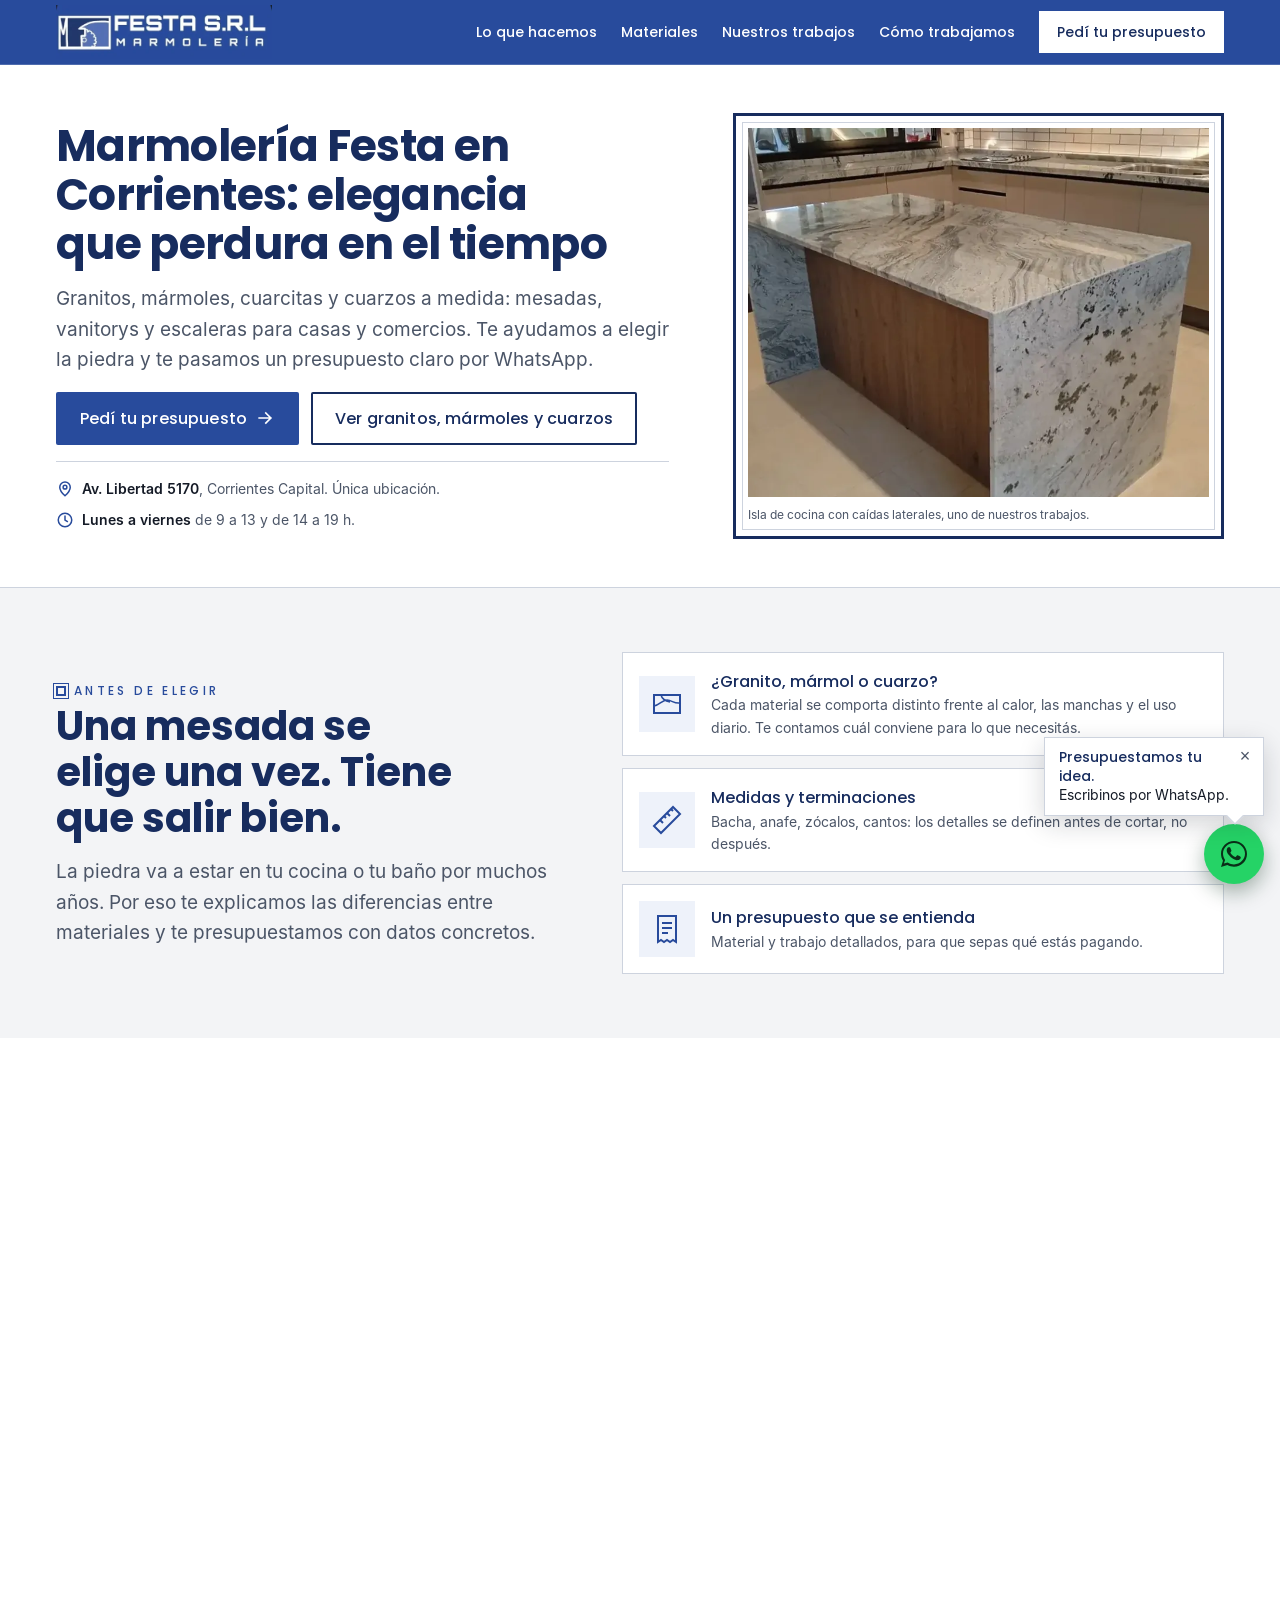
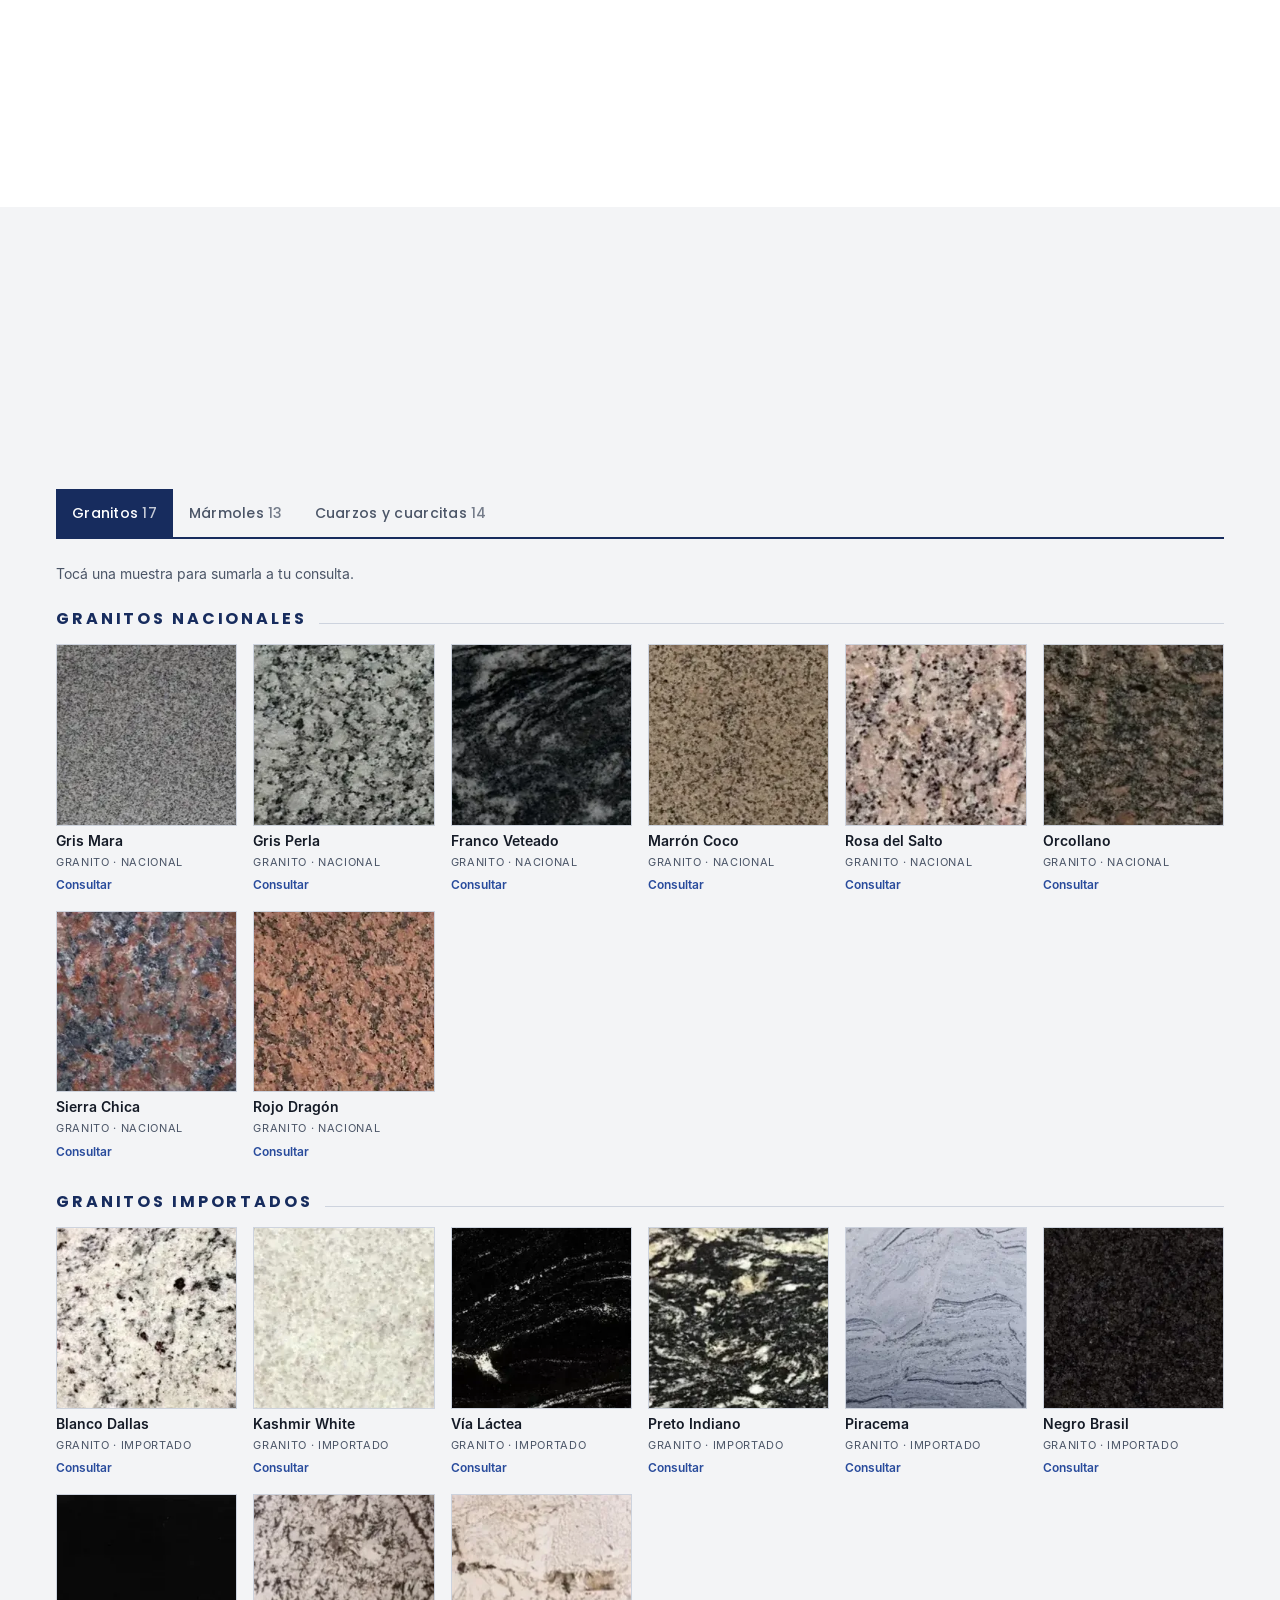
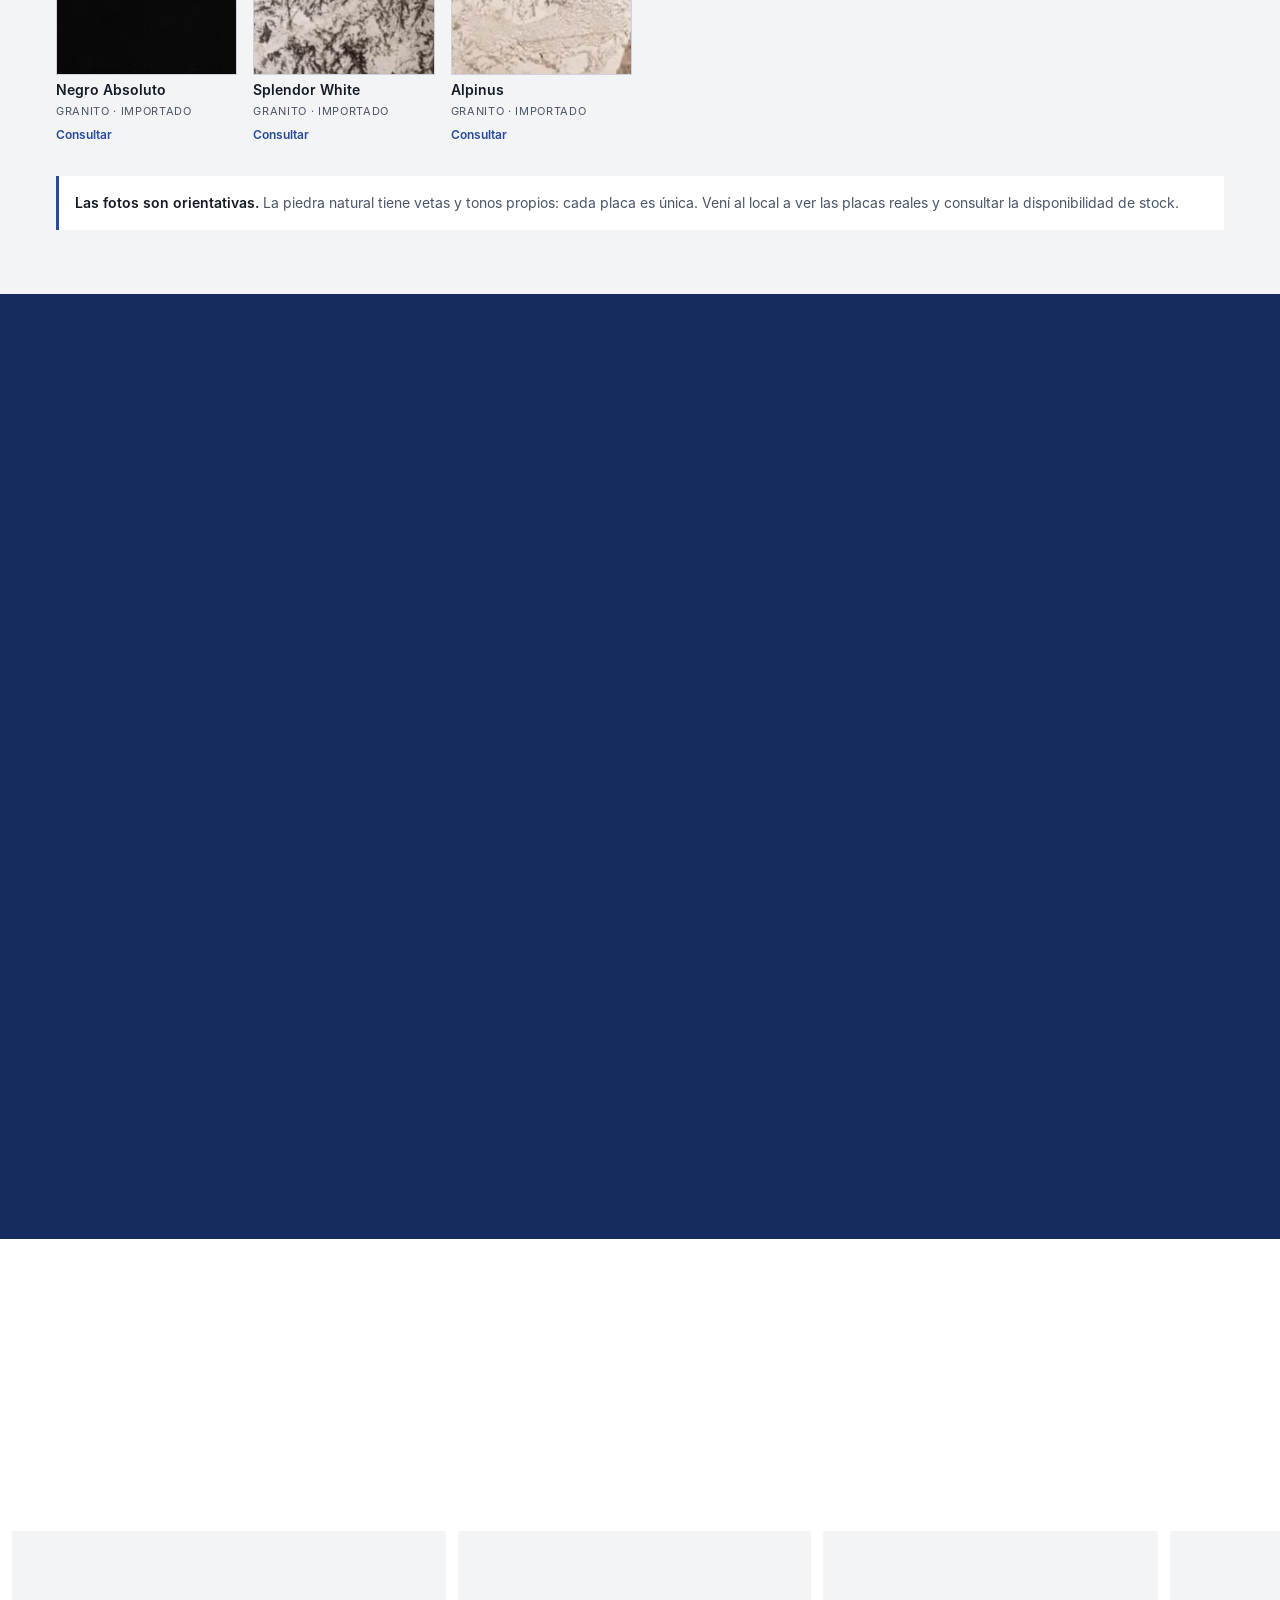
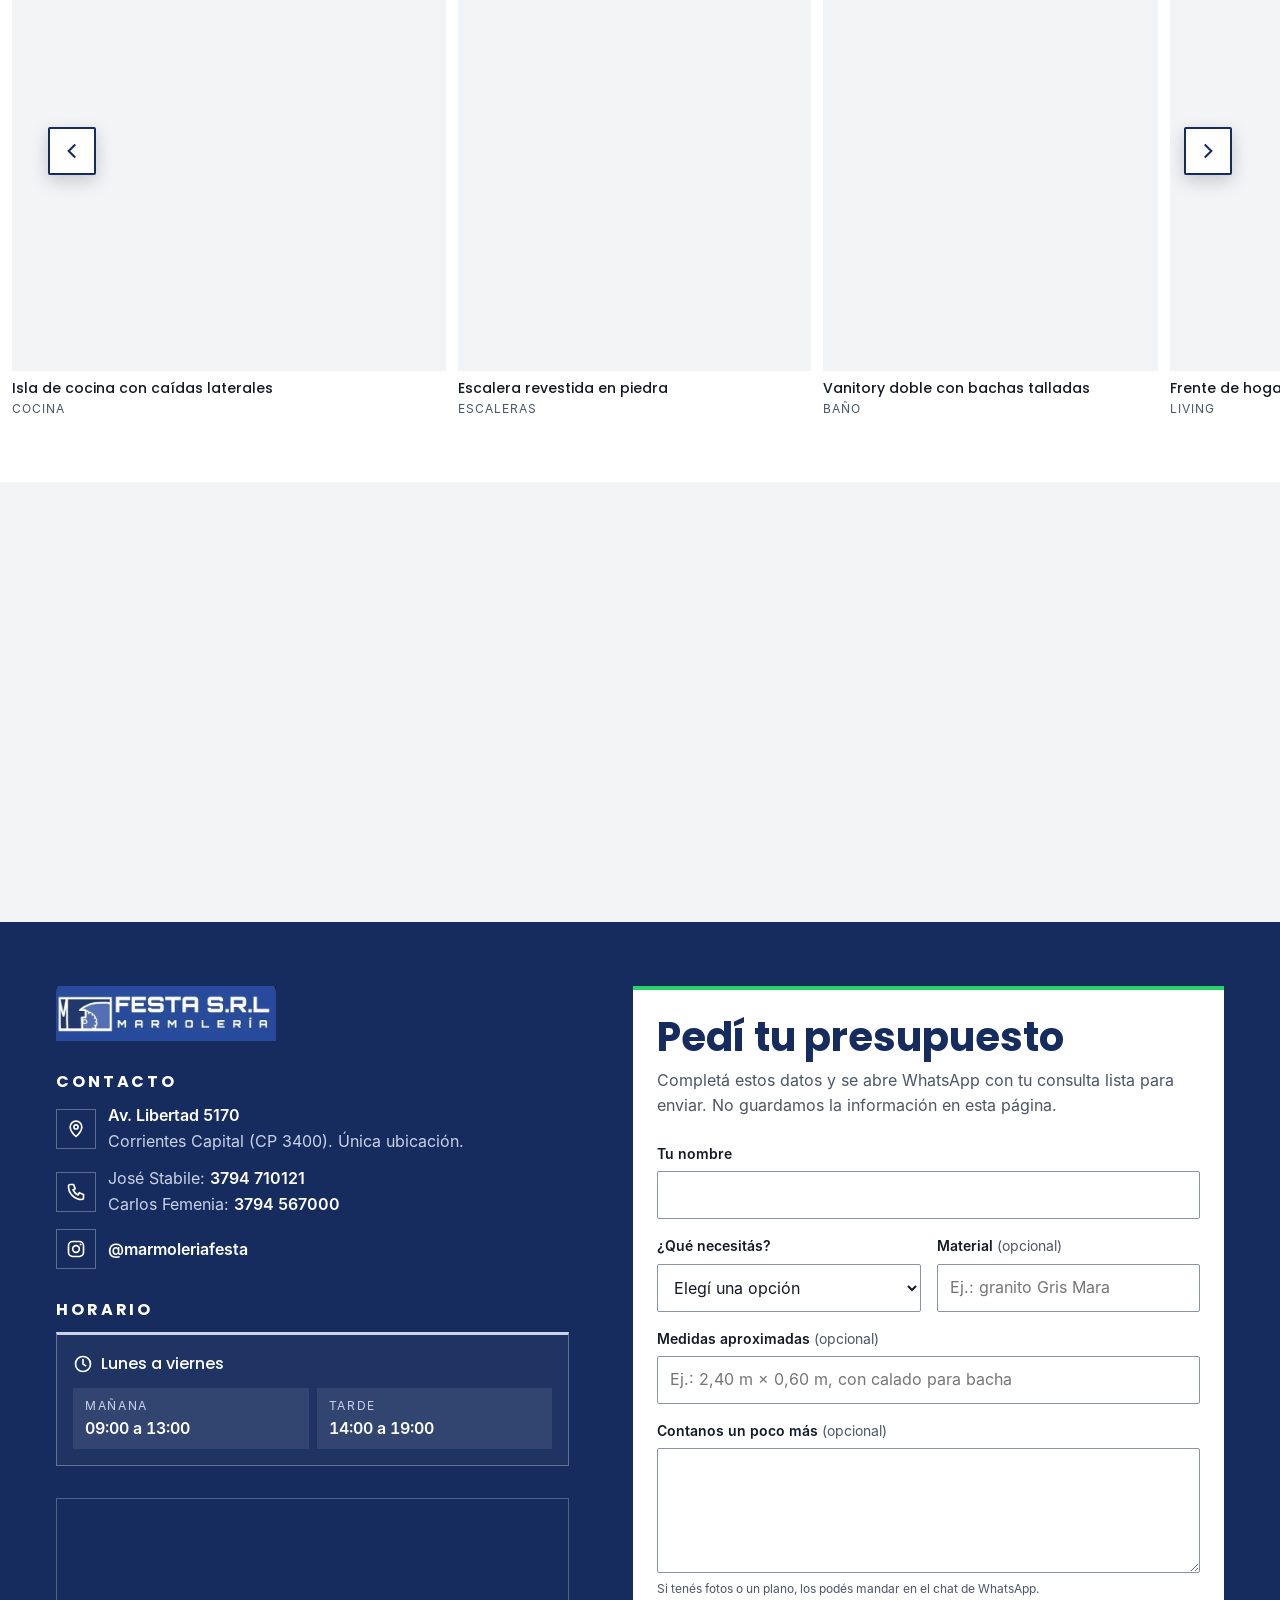
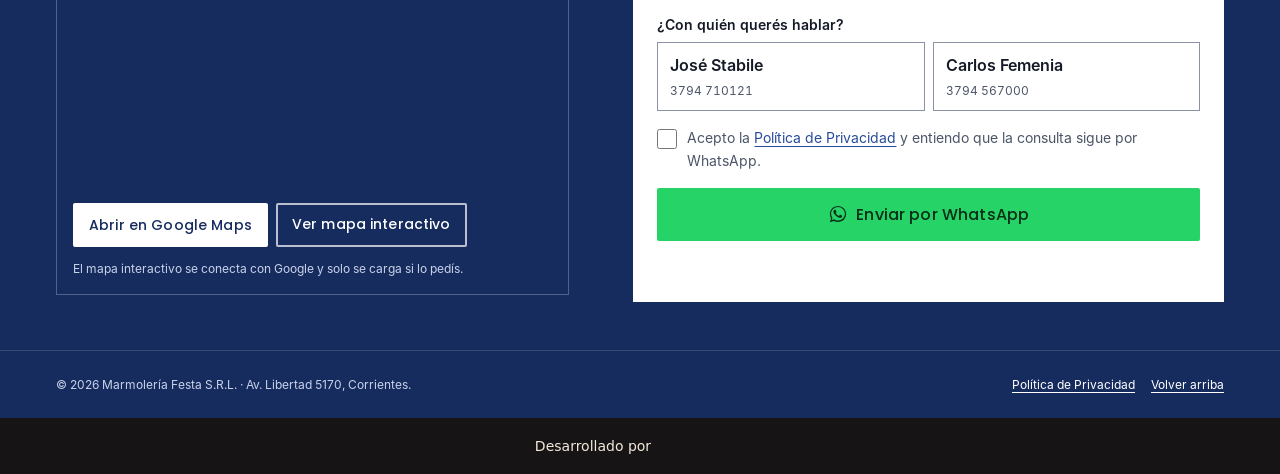
<file: site/index.html>
<!doctype html>
<html lang="es-AR">
<head>
<meta charset="utf-8">
<meta name="viewport" content="width=device-width, initial-scale=1, viewport-fit=cover">
<title>Marmolería en Corrientes | Mesadas de granito y cuarzo · Festa</title>
<meta name="description" content="Mesadas, vanitorys y escaleras en granito, mármol y cuarzo a medida. Más de 40 piedras. Av. Libertad 5170, Corrientes. Presupuesto por WhatsApp.">
<!-- Respaldo de seguridad: la política principal va en el archivo _headers (Netlify) -->
<meta http-equiv="Content-Security-Policy" content="default-src 'self'; script-src 'self'; style-src 'self'; font-src 'self'; img-src 'self' data:; connect-src 'self'; frame-src https://www.google.com; form-action 'self'; base-uri 'self'; object-src 'none'; upgrade-insecure-requests">
<meta name="referrer" content="strict-origin-when-cross-origin">
<meta name="theme-color" content="#284B9C">
<!-- [COMPLETAR: dominio definitivo] en canonical, og:url, og:image y datos estructurados -->
<link rel="canonical" href="https://[COMPLETAR-dominio]/">
<meta property="og:type" content="website">
<meta property="og:locale" content="es_AR">
<meta property="og:site_name" content="Marmolería Festa S.R.L.">
<meta property="og:title" content="Marmolería Festa · Mesadas de granito, mármol y cuarzo en Corrientes">
<meta property="og:description" content="Mesadas, escaleras y revestimientos en piedra natural y cuarzo. Granitos, mármoles y cuarzos: más de 40 piedras en Corrientes. Pedí tu presupuesto.">
<meta property="og:url" content="https://[COMPLETAR-dominio]/">
<meta property="og:image" content="https://[COMPLETAR-dominio]/img/og-festa.jpg">
<meta property="og:image:width" content="1200">
<meta property="og:image:height" content="630">
<meta name="twitter:card" content="summary_large_image">
<link rel="icon" href="/favicon.png" type="image/png">
<link rel="preload" href="fonts/poppins-bold.woff2" as="font" type="font/woff2" crossorigin>
<link rel="preload" href="fonts/inter-regular.woff2" as="font" type="font/woff2" crossorigin>
<link rel="stylesheet" href="css/styles.css">
<script type="application/ld+json">
{
  "@context": "https://schema.org",
  "@type": "HomeAndConstructionBusiness",
  "@id": "https://[COMPLETAR-dominio]/#negocio",
  "name": "Marmolería Festa S.R.L.",
  "alternateName": "Festa S.R.L. Marmolería",
  "description": "Marmolería en Corrientes: producción y venta de mesadas, vanitorys, escaleras, umbrales y revestimientos en granito, mármol, cuarcita y cuarzo, a medida.",
  "url": "https://[COMPLETAR-dominio]/",
  "logo": "https://[COMPLETAR-dominio]/img/logo-festa.webp",
  "image": [
    "https://[COMPLETAR-dominio]/img/og-festa.jpg",
    "https://[COMPLETAR-dominio]/img/trabajos/isla-cascada-880.webp",
    "https://[COMPLETAR-dominio]/img/trabajos/escalera-880.webp",
    "https://[COMPLETAR-dominio]/img/trabajos/vanitory-doble-880.webp"
  ],
  "telephone": "+54 9 379 471-0121",
  "contactPoint": [
    {
      "@type": "ContactPoint",
      "contactType": "sales",
      "name": "José Stabile",
      "telephone": "+54 9 379 471-0121",
      "availableLanguage": "es"
    },
    {
      "@type": "ContactPoint",
      "contactType": "sales",
      "name": "Carlos Femenia",
      "telephone": "+54 9 379 456-7000",
      "availableLanguage": "es"
    }
  ],
  "address": {
    "@type": "PostalAddress",
    "streetAddress": "Av. Libertad 5170",
    "addressLocality": "Corrientes",
    "addressRegion": "Corrientes",
    "postalCode": "W3400",
    "addressCountry": "AR"
  },
  "hasMap": "https://www.google.com/maps/search/?api=1&query=Av.%20Libertad%205170%2C%20Corrientes%2C%20Argentina",
  "openingHoursSpecification": [
    {
      "@type": "OpeningHoursSpecification",
      "dayOfWeek": [
        "Monday",
        "Tuesday",
        "Wednesday",
        "Thursday",
        "Friday"
      ],
      "opens": "09:00",
      "closes": "13:00"
    },
    {
      "@type": "OpeningHoursSpecification",
      "dayOfWeek": [
        "Monday",
        "Tuesday",
        "Wednesday",
        "Thursday",
        "Friday"
      ],
      "opens": "14:00",
      "closes": "19:00"
    }
  ],
  "areaServed": {
    "@type": "City",
    "name": "Corrientes"
  },
  "knowsAbout": [
    "Mesadas de granito",
    "Mesadas de cuarzo",
    "Mármol",
    "Silestone",
    "Dekton",
    "Vanitorys",
    "Escaleras de piedra",
    "Revestimientos de piedra"
  ],
  "hasOfferCatalog": {
    "@type": "OfferCatalog",
    "name": "Piedras y trabajos a medida",
    "itemListElement": [
      {
        "@type": "OfferCatalog",
        "name": "Granitos",
        "itemListElement": [
          {
            "@type": "Offer",
            "itemOffered": {
              "@type": "Product",
              "name": "Gris Mara"
            }
          },
          {
            "@type": "Offer",
            "itemOffered": {
              "@type": "Product",
              "name": "Gris Perla"
            }
          },
          {
            "@type": "Offer",
            "itemOffered": {
              "@type": "Product",
              "name": "Negro Brasil"
            }
          },
          {
            "@type": "Offer",
            "itemOffered": {
              "@type": "Product",
              "name": "Negro Absoluto"
            }
          },
          {
            "@type": "Offer",
            "itemOffered": {
              "@type": "Product",
              "name": "Vía Láctea"
            }
          },
          {
            "@type": "Offer",
            "itemOffered": {
              "@type": "Product",
              "name": "Blanco Dallas"
            }
          }
        ]
      },
      {
        "@type": "OfferCatalog",
        "name": "Mármoles",
        "itemListElement": [
          {
            "@type": "Offer",
            "itemOffered": {
              "@type": "Product",
              "name": "Carrara"
            }
          },
          {
            "@type": "Offer",
            "itemOffered": {
              "@type": "Product",
              "name": "Arabescato"
            }
          },
          {
            "@type": "Offer",
            "itemOffered": {
              "@type": "Product",
              "name": "Crema Marfil"
            }
          },
          {
            "@type": "Offer",
            "itemOffered": {
              "@type": "Product",
              "name": "Travertino Turco"
            }
          },
          {
            "@type": "Offer",
            "itemOffered": {
              "@type": "Product",
              "name": "Verde Oriental"
            }
          },
          {
            "@type": "Offer",
            "itemOffered": {
              "@type": "Product",
              "name": "Marrón Emperador"
            }
          }
        ]
      },
      {
        "@type": "OfferCatalog",
        "name": "Cuarzos y superficies",
        "itemListElement": [
          {
            "@type": "Offer",
            "itemOffered": {
              "@type": "Product",
              "name": "Silestone Calacatta Gold"
            }
          },
          {
            "@type": "Offer",
            "itemOffered": {
              "@type": "Product",
              "name": "Silestone Blanco Zeus"
            }
          },
          {
            "@type": "Offer",
            "itemOffered": {
              "@type": "Product",
              "name": "Dekton Aura"
            }
          },
          {
            "@type": "Offer",
            "itemOffered": {
              "@type": "Product",
              "name": "Cuarcita Patagonia"
            }
          }
        ]
      },
      {
        "@type": "OfferCatalog",
        "name": "Piletas de acero inoxidable",
        "itemListElement": [
          {
            "@type": "Offer",
            "itemOffered": {
              "@type": "Product",
              "name": "Johnson Acero"
            }
          },
          {
            "@type": "Offer",
            "itemOffered": {
              "@type": "Product",
              "name": "Mi Pileta"
            }
          }
        ]
      }
    ]
  },
  "sameAs": [
    "https://www.instagram.com/marmoleriafesta/"
  ]
}
</script>
<script src="js/main.js" defer></script>
</head>
<body>
<!-- Íconos (sprite SVG reutilizable) -->
<svg width="0" height="0" class="sr-only" aria-hidden="true" focusable="false">
  <symbol id="i-wa" viewBox="0 0 32 32"><path fill="currentColor" d="M16 3C8.8 3 3 8.7 3 15.8c0 2.5.7 4.9 2 7L3 29l6.4-2c2 1.1 4.3 1.7 6.6 1.7 7.2 0 13-5.7 13-12.8S23.2 3 16 3zm0 23.4c-2.1 0-4.1-.6-5.9-1.7l-.4-.3-3.8 1.2 1.2-3.7-.3-.4c-1.2-1.8-1.8-3.8-1.8-5.9 0-5.9 4.9-10.7 11-10.7s11 4.8 11 10.7-4.9 10.8-11 10.8zm6-8c-.3-.2-2-1-2.3-1.1-.3-.1-.5-.2-.8.2-.2.3-.9 1.1-1.1 1.3-.2.2-.4.3-.7.1-.3-.2-1.4-.5-2.7-1.7-1-.9-1.7-2-1.9-2.3-.2-.3 0-.5.1-.7l.5-.6c.2-.2.2-.3.3-.6.1-.2 0-.4 0-.6l-1.1-2.6c-.3-.7-.6-.6-.8-.6h-.7c-.2 0-.6.1-.9.4-.3.3-1.2 1.2-1.2 2.9s1.2 3.4 1.4 3.6c.2.2 2.4 3.7 5.9 5.2.8.4 1.5.6 2 .7.8.3 1.6.2 2.2.1.7-.1 2-.8 2.3-1.6.3-.8.3-1.5.2-1.6-.1-.2-.3-.3-.7-.5z"/></symbol>
  <symbol id="i-pin" viewBox="0 0 24 24"><path fill="none" stroke="currentColor" stroke-width="2" d="M12 21s7-6.2 7-11.5A7 7 0 0 0 5 9.5C5 14.8 12 21 12 21z"/><circle cx="12" cy="9.5" r="2.5" fill="none" stroke="currentColor" stroke-width="2"/></symbol>
  <symbol id="i-clock" viewBox="0 0 24 24"><circle cx="12" cy="12" r="9" fill="none" stroke="currentColor" stroke-width="2"/><path d="M12 7v5l3 2" fill="none" stroke="currentColor" stroke-width="2" stroke-linecap="square"/></symbol>
  <symbol id="i-phone" viewBox="0 0 24 24"><path fill="none" stroke="currentColor" stroke-width="2" d="M5 3h4l2 5-2.5 1.5a11 11 0 0 0 6 6L16 13l5 2v4a2 2 0 0 1-2 2A16 16 0 0 1 3 5a2 2 0 0 1 2-2z"/></symbol>
  <symbol id="i-ig" viewBox="0 0 24 24"><rect x="3" y="3" width="18" height="18" rx="5" fill="none" stroke="currentColor" stroke-width="2"/><circle cx="12" cy="12" r="4" fill="none" stroke="currentColor" stroke-width="2"/><circle cx="17.5" cy="6.5" r="1.2" fill="currentColor"/></symbol>
  <symbol id="i-arrow" viewBox="0 0 24 24"><path d="M5 12h14M13 6l6 6-6 6" fill="none" stroke="currentColor" stroke-width="2" stroke-linecap="square"/></symbol>
  <symbol id="i-prev" viewBox="0 0 24 24"><path d="M15 5l-7 7 7 7" fill="none" stroke="currentColor" stroke-width="2.5" stroke-linecap="square"/></symbol>
  <symbol id="i-next" viewBox="0 0 24 24"><path d="M9 5l7 7-7 7" fill="none" stroke="currentColor" stroke-width="2.5" stroke-linecap="square"/></symbol>
  <symbol id="i-menu" viewBox="0 0 24 24"><path d="M3 6h18M3 12h18M3 18h18" fill="none" stroke="currentColor" stroke-width="2"/></symbol>
  <symbol id="i-ruler" viewBox="0 0 32 32"><path d="M3 22 22 3l7 7-19 19z" fill="none" stroke="currentColor" stroke-width="2"/><path d="M9 16l3 3M13 12l2 2M16 9l3 3M20 5l2 2" fill="none" stroke="currentColor" stroke-width="2"/></symbol>
  <symbol id="i-stone" viewBox="0 0 32 32"><rect x="3" y="7" width="26" height="18" fill="none" stroke="currentColor" stroke-width="2"/><path d="M3 18c6-1 8-6 13-6s7 4 13 3M10 7c1 4 4 6 9 7" fill="none" stroke="currentColor" stroke-width="1.5"/></symbol>
  <symbol id="i-receipt" viewBox="0 0 32 32"><path d="M7 3h18v26l-3-2-3 2-3-2-3 2-3-2-3 2z" fill="none" stroke="currentColor" stroke-width="2"/><path d="M11 10h10M11 15h10M11 20h6" fill="none" stroke="currentColor" stroke-width="2"/></symbol>
  <symbol id="i-kitchen" viewBox="0 0 32 32"><path d="M2 14h28v4H2zM5 18v11M27 18v11M12 14V9a3 3 0 0 1 6 0" fill="none" stroke="currentColor" stroke-width="2"/></symbol>
  <symbol id="i-bath" viewBox="0 0 32 32"><path d="M4 13h24v3a8 8 0 0 1-8 8h-8a8 8 0 0 1-8-8zM16 13V7M13 7h6M10 24v4h12v-4" fill="none" stroke="currentColor" stroke-width="2"/></symbol>
  <symbol id="i-stairs" viewBox="0 0 32 32"><path d="M3 28V22h7v-6h7v-6h7V4h5v24z" fill="none" stroke="currentColor" stroke-width="2" stroke-linejoin="miter"/></symbol>
  <symbol id="i-wall" viewBox="0 0 32 32"><path d="M3 4h26v24H3zM3 12h26M3 20h26M12 4v8M20 12v8M12 20v8" fill="none" stroke="currentColor" stroke-width="2"/></symbol>
  <symbol id="i-table" viewBox="0 0 32 32"><path d="M3 11h26v3H3zM7 14v14M25 14v14M7 21h18" fill="none" stroke="currentColor" stroke-width="2"/></symbol>
  <symbol id="i-sink" viewBox="0 0 32 32"><path d="M3 15h26l-2 9a4 4 0 0 1-4 3H9a4 4 0 0 1-4-3zM16 15V6a3 3 0 0 1 6 0" fill="none" stroke="currentColor" stroke-width="2"/></symbol>
  <symbol id="i-wash" viewBox="0 0 32 32"><path d="M4 9h24v8a6 6 0 0 1-6 6H10a6 6 0 0 1-6-6zM9 23v6M23 23v6M16 9V4" fill="none" stroke="currentColor" stroke-width="2"/></symbol>
  <symbol id="i-alert" viewBox="0 0 24 24"><path d="M12 3 2 21h20zM12 10v5M12 17.5v.5" fill="none" stroke="currentColor" stroke-width="2"/></symbol>
  <symbol id="i-photo" viewBox="0 0 24 24"><rect x="3" y="5" width="18" height="14" fill="none" stroke="currentColor" stroke-width="1.6"/><path d="m3 16 5-5 4 4 3-3 6 6" fill="none" stroke="currentColor" stroke-width="1.6"/><circle cx="16" cy="9" r="1.5" fill="currentColor"/></symbol>
</svg>

<a class="skip-link" href="#contenido">Saltar al contenido</a>

<!-- ============================ HEADER ============================ -->
<header class="site-header">
  <div class="wrap header-bar">
    <a class="brand" href="#inicio" aria-label="Marmolería Festa S.R.L., ir al inicio">
      <img src="img/logo-festa-540.webp" width="540" height="135" alt="Festa S.R.L. Marmolería" loading="eager" decoding="async">
    </a>
    <button class="nav-toggle" type="button" aria-expanded="false" aria-controls="menu-principal">
      <svg aria-hidden="true"><use href="#i-menu"></use></svg> Menú
    </button>
    <nav class="site-nav" id="menu-principal" aria-label="Principal">
      <ul>
        <li><a href="#servicios">Lo que hacemos</a></li>
        <li><a href="#materiales">Materiales</a></li>
        <li><a href="#trabajos">Nuestros trabajos</a></li>
        <li><a href="#proceso">Cómo trabajamos</a></li>
        <li class="nav-cta"><a href="#presupuesto">Pedí tu presupuesto</a></li>
      </ul>
    </nav>
  </div>
</header>

<main id="contenido">

<!-- ============================ HERO ============================ -->
<section class="hero" id="inicio" aria-labelledby="titulo-hero">
  <div class="wrap hero-grid">
    <div class="hero-copy">
      <h1 id="titulo-hero">Marmolería Festa en Corrientes: elegancia que perdura en el tiempo</h1>
      <p class="hero-lead">Granitos, mármoles, cuarcitas y cuarzos a medida: mesadas, vanitorys y escaleras para casas y comercios. Te ayudamos a elegir la piedra y te pasamos un presupuesto claro por WhatsApp.</p>
      <div class="hero-actions">
        <a class="btn btn--primary" href="#presupuesto">Pedí tu presupuesto <svg aria-hidden="true"><use href="#i-arrow"></use></svg></a>
        <a class="btn btn--ghost" href="#materiales">Ver granitos, mármoles y cuarzos</a>
      </div>
      <ul class="hero-facts">
        <li><svg aria-hidden="true"><use href="#i-pin"></use></svg><span><strong>Av. Libertad 5170</strong>, Corrientes Capital. Única ubicación.</span></li>
        <li><svg aria-hidden="true"><use href="#i-clock"></use></svg><span><strong>Lunes a viernes</strong> de 9 a 13 y de 14 a 19 h.</span></li>
      </ul>
    </div>
    <!-- Fotos de trabajos que se alternan con un fundido suave (main.js). La primera es la imagen principal de la página. -->
    <figure class="hero-media" data-hero-slides>
      <div class="hero-frame">
        <img class="hero-slide is-active" src="img/trabajos/isla-cascada-440.webp" srcset="img/trabajos/isla-cascada-440.webp 434w, img/trabajos/isla-cascada-880.webp 788w" sizes="(min-width: 900px) 480px, calc(100vw - 32px)" width="434" height="440" alt="Isla de cocina en piedra con caídas laterales, hecha por Marmolería Festa" data-caption="Isla de cocina con caídas laterales" loading="eager" fetchpriority="high" decoding="async">
        <img class="hero-slide" src="img/trabajos/vanitory-doble-440.webp" srcset="img/trabajos/vanitory-doble-440.webp 335w, img/trabajos/vanitory-doble-880.webp 609w" sizes="(min-width: 900px) 480px, calc(100vw - 32px)" width="335" height="440" alt="Vanitory doble en piedra con bachas talladas" data-caption="Vanitory doble con bachas talladas" loading="lazy" decoding="async">
        <img class="hero-slide" src="img/trabajos/escalera-440.webp" srcset="img/trabajos/escalera-440.webp 353w, img/trabajos/escalera-880.webp 642w" sizes="(min-width: 900px) 480px, calc(100vw - 32px)" width="353" height="440" alt="Escalera revestida en piedra con luz en cada escalón" data-caption="Escalera revestida en piedra" loading="lazy" decoding="async">
        <img class="hero-slide" src="img/trabajos/hogar-440.webp" srcset="img/trabajos/hogar-440.webp 440w, img/trabajos/hogar-880.webp 800w" sizes="(min-width: 900px) 480px, calc(100vw - 32px)" width="440" height="440" alt="Frente de hogar revestido en piedra" data-caption="Frente de hogar revestido" loading="lazy" decoding="async">
        <img class="hero-slide" src="img/trabajos/isla-negra-bachas-440.webp" srcset="img/trabajos/isla-negra-bachas-440.webp 437w, img/trabajos/isla-negra-bachas-880.webp 795w" sizes="(min-width: 900px) 480px, calc(100vw - 32px)" width="437" height="440" alt="Isla de cocina negra con bachas integradas" data-caption="Isla negra con bachas integradas" loading="lazy" decoding="async">
      </div>
      <figcaption><span data-hero-caption>Isla de cocina con caídas laterales</span>, uno de nuestros trabajos.</figcaption>
    </figure>
  </div>
</section>

<!-- ============================ NECESIDAD ============================ -->
<section class="section" aria-labelledby="titulo-necesidad">
  <div class="wrap need-grid">
    <div class="need-intro" data-reveal>
      <span class="eyebrow">Antes de elegir</span>
      <h2 id="titulo-necesidad">Una mesada se elige una vez. Tiene que salir bien.</h2>
      <p>La piedra va a estar en tu cocina o tu baño por muchos años. Por eso te explicamos las diferencias entre materiales y te presupuestamos con datos concretos.</p>
    </div>
    <ul class="need-list" data-reveal>
      <li><span class="need-icon"><svg aria-hidden="true"><use href="#i-stone"></use></svg></span><div><strong>¿Granito, mármol o cuarzo?</strong><p>Cada material se comporta distinto frente al calor, las manchas y el uso diario. Te contamos cuál conviene para lo que necesitás.</p></div></li>
      <li><span class="need-icon"><svg aria-hidden="true"><use href="#i-ruler"></use></svg></span><div><strong>Medidas y terminaciones</strong><p>Bacha, anafe, zócalos, cantos: los detalles se definen antes de cortar, no después.</p></div></li>
      <li><span class="need-icon"><svg aria-hidden="true"><use href="#i-receipt"></use></svg></span><div><strong>Un presupuesto que se entienda</strong><p>Material y trabajo detallados, para que sepas qué estás pagando.</p></div></li>
    </ul>
  </div>
</section>

<!-- ============================ SERVICIOS ============================ -->
<section class="section section--white" id="servicios" aria-labelledby="titulo-servicios">
  <div class="wrap">
    <div class="section-head" data-reveal>
      <span class="eyebrow">Lo que mejor sabemos hacer</span>
      <h2 id="titulo-servicios">Mesadas, vanitorys y escaleras en granito, mármol y cuarzo</h2>
      <p>Producimos y comercializamos piezas en mármol, granito y cuarzo para hogares y organizaciones.</p>
    </div>
    <!-- Patrón tipo tablero: las tarjetas --blue y --accent alternan con las claras -->
    <ul class="service-grid" data-reveal>
      <li class="service"><svg aria-hidden="true"><use href="#i-kitchen"></use></svg><h3>Mesadas de cocina</h3><p>Superficies firmes para el uso de todos los días, con calado para bacha y anafe.</p></li>
      <li class="service service--blue"><svg aria-hidden="true"><use href="#i-bath"></use></svg><h3>Baños y vanitorys</h3><p>Mesadas de baño y vanitorys que combinan con el resto del ambiente.</p></li>
      <li class="service"><svg aria-hidden="true"><use href="#i-table"></use></svg><h3>Mesas, mesitas y barras</h3><p>Tapas de piedra para comedor, living o una barra de cocina.</p></li>
      <li class="service service--blue"><svg aria-hidden="true"><use href="#i-stairs"></use></svg><h3>Escaleras y umbrales</h3><p>Escalones, umbrales y solias resistentes al tránsito.</p></li>
      <li class="service service--blue"><svg aria-hidden="true"><use href="#i-wall"></use></svg><h3>Revestimientos</h3><p>Paredes y frentes con la presencia de la piedra natural.</p></li>
      <li class="service"><svg aria-hidden="true"><use href="#i-wash"></use></svg><h3>Lavaderos</h3><p>Mesadas para lavadero que soportan agua y uso intenso.</p></li>
      <li class="service service--accent"><svg aria-hidden="true"><use href="#i-sink"></use></svg><h3>Piletas de acero inoxidable</h3><p>Johnson Acero y Mi Pileta: cocina simple o doble, vanitory y lavadero. Resolvés mesada y bacha en un solo lugar.</p></li>
      <li class="service"><svg aria-hidden="true"><use href="#i-ruler"></use></svg><h3>Proyectos especiales</h3><p>¿Tenés otra idea? Contanos qué necesitás y lo evaluamos.</p></li>
    </ul>
  </div>
</section>

<!-- ============================ MATERIALES ============================ -->
<section class="section" id="materiales" aria-labelledby="titulo-materiales">
  <div class="wrap">
    <div class="cat-head" data-reveal>
      <div class="section-head">
        <span class="eyebrow">Catálogo de piedras</span>
        <h2 id="titulo-materiales">Granitos, mármoles y cuarzos: más de 40 piedras en Corrientes</h2>
        <p>Granitos nacionales e importados, mármoles importados, cuarcitas y superficies de cuarzo y ultracompactas.</p>
      </div>
      <aside class="brands" aria-labelledby="titulo-marcas">
        <h3 id="titulo-marcas">Líneas y marcas que trabajamos</h3>
        <ul>
          <li>Silestone</li><li>Dekton</li><li>Solidum</li><li>Marmotech</li><li>Johnson Acero</li><li>Mi Pileta</li>
        </ul>
      </aside>
    </div>
    <div class="tabs" role="tablist" aria-label="Tipos de material">
      <button class="tab" type="button" role="tab" id="tab-granitos" aria-controls="panel-granitos" aria-selected="true" tabindex="0">Granitos<span class="tab-count">17</span></button>
      <button class="tab" type="button" role="tab" id="tab-marmoles" aria-controls="panel-marmoles" aria-selected="false" tabindex="-1">Mármoles<span class="tab-count">13</span></button>
      <button class="tab" type="button" role="tab" id="tab-cuarzos" aria-controls="panel-cuarzos" aria-selected="false" tabindex="-1">Cuarzos y cuarcitas<span class="tab-count">14</span></button>
    </div>
    <p class="cat-hint">Tocá una muestra para sumarla a tu consulta.</p>
    <div class="tab-panel" role="tabpanel" id="panel-granitos" aria-labelledby="tab-granitos" tabindex="0">
      <div class="cat-group">
        <h3>Granitos nacionales</h3>
        <ul class="swatches">
          <li><button class="swatch" type="button" data-material="Granito Gris Mara" aria-label="Consultar por Granito Gris Mara"><img src="img/materiales/gris-mara.webp" width="240" height="240" alt="Granito Gris Mara, muestra pulida" loading="lazy" decoding="async"><span class="swatch-name">Gris Mara</span><span class="swatch-meta">Granito · Nacional</span><span class="swatch-cta" aria-hidden="true">Consultar</span></button></li>
          <li><button class="swatch" type="button" data-material="Granito Gris Perla" aria-label="Consultar por Granito Gris Perla"><img src="img/materiales/gris-perla.webp" width="240" height="240" alt="Granito Gris Perla, muestra pulida" loading="lazy" decoding="async"><span class="swatch-name">Gris Perla</span><span class="swatch-meta">Granito · Nacional</span><span class="swatch-cta" aria-hidden="true">Consultar</span></button></li>
          <li><button class="swatch" type="button" data-material="Granito Franco Veteado" aria-label="Consultar por Granito Franco Veteado"><img src="img/materiales/franco-veteado.webp" width="240" height="240" alt="Granito Franco Veteado, muestra pulida" loading="lazy" decoding="async"><span class="swatch-name">Franco Veteado</span><span class="swatch-meta">Granito · Nacional</span><span class="swatch-cta" aria-hidden="true">Consultar</span></button></li>
          <li><button class="swatch" type="button" data-material="Granito Marrón Coco" aria-label="Consultar por Granito Marrón Coco"><img src="img/materiales/marron-coco.webp" width="240" height="240" alt="Granito Marrón Coco, muestra pulida" loading="lazy" decoding="async"><span class="swatch-name">Marrón Coco</span><span class="swatch-meta">Granito · Nacional</span><span class="swatch-cta" aria-hidden="true">Consultar</span></button></li>
          <li><button class="swatch" type="button" data-material="Granito Rosa del Salto" aria-label="Consultar por Granito Rosa del Salto"><img src="img/materiales/rosa-del-salto.webp" width="240" height="240" alt="Granito Rosa del Salto, muestra pulida" loading="lazy" decoding="async"><span class="swatch-name">Rosa del Salto</span><span class="swatch-meta">Granito · Nacional</span><span class="swatch-cta" aria-hidden="true">Consultar</span></button></li>
          <li><button class="swatch" type="button" data-material="Granito Orcollano" aria-label="Consultar por Granito Orcollano"><img src="img/materiales/orcollano.webp" width="240" height="240" alt="Granito Orcollano, muestra pulida" loading="lazy" decoding="async"><span class="swatch-name">Orcollano</span><span class="swatch-meta">Granito · Nacional</span><span class="swatch-cta" aria-hidden="true">Consultar</span></button></li>
          <li><button class="swatch" type="button" data-material="Granito Sierra Chica" aria-label="Consultar por Granito Sierra Chica"><img src="img/materiales/sierra-chica.webp" width="240" height="240" alt="Granito Sierra Chica, muestra pulida" loading="lazy" decoding="async"><span class="swatch-name">Sierra Chica</span><span class="swatch-meta">Granito · Nacional</span><span class="swatch-cta" aria-hidden="true">Consultar</span></button></li>
          <li><button class="swatch" type="button" data-material="Granito Rojo Dragón" aria-label="Consultar por Granito Rojo Dragón"><img src="img/materiales/rojo-dragon.webp" width="240" height="240" alt="Granito Rojo Dragón, muestra pulida" loading="lazy" decoding="async"><span class="swatch-name">Rojo Dragón</span><span class="swatch-meta">Granito · Nacional</span><span class="swatch-cta" aria-hidden="true">Consultar</span></button></li>
        </ul>
      </div>
      <div class="cat-group">
        <h3>Granitos importados</h3>
        <ul class="swatches">
          <li><button class="swatch" type="button" data-material="Granito Blanco Dallas" aria-label="Consultar por Granito Blanco Dallas"><img src="img/materiales/blanco-dallas.webp" width="240" height="240" alt="Granito Blanco Dallas, muestra pulida" loading="lazy" decoding="async"><span class="swatch-name">Blanco Dallas</span><span class="swatch-meta">Granito · Importado</span><span class="swatch-cta" aria-hidden="true">Consultar</span></button></li>
          <li><button class="swatch" type="button" data-material="Granito Kashmir White" aria-label="Consultar por Granito Kashmir White"><img src="img/materiales/kashmir-white.webp" width="240" height="240" alt="Granito Kashmir White, muestra pulida" loading="lazy" decoding="async"><span class="swatch-name">Kashmir White</span><span class="swatch-meta">Granito · Importado</span><span class="swatch-cta" aria-hidden="true">Consultar</span></button></li>
          <li><button class="swatch" type="button" data-material="Granito Vía Láctea" aria-label="Consultar por Granito Vía Láctea"><img src="img/materiales/via-lactea.webp" width="240" height="240" alt="Granito Vía Láctea, muestra pulida" loading="lazy" decoding="async"><span class="swatch-name">Vía Láctea</span><span class="swatch-meta">Granito · Importado</span><span class="swatch-cta" aria-hidden="true">Consultar</span></button></li>
          <li><button class="swatch" type="button" data-material="Granito Preto Indiano" aria-label="Consultar por Granito Preto Indiano"><img src="img/materiales/preto-indiano.webp" width="240" height="240" alt="Granito Preto Indiano, muestra pulida" loading="lazy" decoding="async"><span class="swatch-name">Preto Indiano</span><span class="swatch-meta">Granito · Importado</span><span class="swatch-cta" aria-hidden="true">Consultar</span></button></li>
          <li><button class="swatch" type="button" data-material="Granito Piracema" aria-label="Consultar por Granito Piracema"><img src="img/materiales/piracema.webp" width="240" height="240" alt="Granito Piracema, muestra pulida" loading="lazy" decoding="async"><span class="swatch-name">Piracema</span><span class="swatch-meta">Granito · Importado</span><span class="swatch-cta" aria-hidden="true">Consultar</span></button></li>
          <li><button class="swatch" type="button" data-material="Granito Negro Brasil" aria-label="Consultar por Granito Negro Brasil"><img src="img/materiales/negro-brasil.webp" width="240" height="240" alt="Granito Negro Brasil, muestra pulida" loading="lazy" decoding="async"><span class="swatch-name">Negro Brasil</span><span class="swatch-meta">Granito · Importado</span><span class="swatch-cta" aria-hidden="true">Consultar</span></button></li>
          <li><button class="swatch" type="button" data-material="Granito Negro Absoluto" aria-label="Consultar por Granito Negro Absoluto"><img src="img/materiales/negro-absoluto.webp" width="240" height="240" alt="Granito Negro Absoluto, muestra pulida" loading="lazy" decoding="async"><span class="swatch-name">Negro Absoluto</span><span class="swatch-meta">Granito · Importado</span><span class="swatch-cta" aria-hidden="true">Consultar</span></button></li>
          <li><button class="swatch" type="button" data-material="Granito Splendor White" aria-label="Consultar por Granito Splendor White"><img src="img/materiales/splendor-white.webp" width="240" height="240" alt="Granito Splendor White, muestra pulida" loading="lazy" decoding="async"><span class="swatch-name">Splendor White</span><span class="swatch-meta">Granito · Importado</span><span class="swatch-cta" aria-hidden="true">Consultar</span></button></li>
          <li><button class="swatch" type="button" data-material="Granito Alpinus" aria-label="Consultar por Granito Alpinus"><img src="img/materiales/alpinus.webp" width="240" height="240" alt="Granito Alpinus, muestra pulida" loading="lazy" decoding="async"><span class="swatch-name">Alpinus</span><span class="swatch-meta">Granito · Importado</span><span class="swatch-cta" aria-hidden="true">Consultar</span></button></li>
        </ul>
      </div>
    </div>
    <div class="tab-panel" role="tabpanel" id="panel-marmoles" aria-labelledby="tab-marmoles" tabindex="0">
      <div class="cat-group">
        <h3>Mármoles importados</h3>
        <ul class="swatches">
          <li><button class="swatch" type="button" data-material="Mármol Arabescato" aria-label="Consultar por Mármol Arabescato"><img src="img/materiales/arabescato.webp" width="240" height="240" alt="Mármol Arabescato, muestra pulida" loading="lazy" decoding="async"><span class="swatch-name">Arabescato</span><span class="swatch-meta">Mármol · Importado</span><span class="swatch-cta" aria-hidden="true">Consultar</span></button></li>
          <li><button class="swatch" type="button" data-material="Mármol Blanco Brasil" aria-label="Consultar por Mármol Blanco Brasil"><img src="img/materiales/blanco-brasil.webp" width="240" height="240" alt="Mármol Blanco Brasil, muestra pulida" loading="lazy" decoding="async"><span class="swatch-name">Blanco Brasil</span><span class="swatch-meta">Mármol · Importado</span><span class="swatch-cta" aria-hidden="true">Consultar</span></button></li>
          <li><button class="swatch" type="button" data-material="Mármol Blanco Turco" aria-label="Consultar por Mármol Blanco Turco"><img src="img/materiales/blanco-turco.webp" width="240" height="240" alt="Mármol Blanco Turco, muestra pulida" loading="lazy" decoding="async"><span class="swatch-name">Blanco Turco</span><span class="swatch-meta">Mármol · Importado</span><span class="swatch-cta" aria-hidden="true">Consultar</span></button></li>
          <li><button class="swatch" type="button" data-material="Mármol Galala" aria-label="Consultar por Mármol Galala"><img src="img/materiales/galala.webp" width="240" height="240" alt="Mármol Galala, muestra pulida" loading="lazy" decoding="async"><span class="swatch-name">Galala</span><span class="swatch-meta">Mármol · Importado</span><span class="swatch-cta" aria-hidden="true">Consultar</span></button></li>
          <li><button class="swatch" type="button" data-material="Mármol Crema Marfil" aria-label="Consultar por Mármol Crema Marfil"><img src="img/materiales/crema-marfil.webp" width="240" height="240" alt="Mármol Crema Marfil, muestra pulida" loading="lazy" decoding="async"><span class="swatch-name">Crema Marfil</span><span class="swatch-meta">Mármol · Importado</span><span class="swatch-cta" aria-hidden="true">Consultar</span></button></li>
          <li><button class="swatch" type="button" data-material="Mármol Carrara" aria-label="Consultar por Mármol Carrara"><img src="img/materiales/carrara.webp" width="240" height="240" alt="Mármol Carrara, muestra pulida" loading="lazy" decoding="async"><span class="swatch-name">Carrara</span><span class="swatch-meta">Mármol · Importado</span><span class="swatch-cta" aria-hidden="true">Consultar</span></button></li>
          <li><button class="swatch" type="button" data-material="Mármol Rojo Alicante" aria-label="Consultar por Mármol Rojo Alicante"><img src="img/materiales/rojo-alicante.webp" width="240" height="240" alt="Mármol Rojo Alicante, muestra pulida" loading="lazy" decoding="async"><span class="swatch-name">Rojo Alicante</span><span class="swatch-meta">Mármol · Importado</span><span class="swatch-cta" aria-hidden="true">Consultar</span></button></li>
          <li><button class="swatch" type="button" data-material="Mármol Rosso Verona" aria-label="Consultar por Mármol Rosso Verona"><img src="img/materiales/rosso-verona.webp" width="240" height="240" alt="Mármol Rosso Verona, muestra pulida" loading="lazy" decoding="async"><span class="swatch-name">Rosso Verona</span><span class="swatch-meta">Mármol · Importado</span><span class="swatch-cta" aria-hidden="true">Consultar</span></button></li>
          <li><button class="swatch" type="button" data-material="Mármol Marrón Bosque" aria-label="Consultar por Mármol Marrón Bosque"><img src="img/materiales/marron-bosque.webp" width="240" height="240" alt="Mármol Marrón Bosque, muestra pulida" loading="lazy" decoding="async"><span class="swatch-name">Marrón Bosque</span><span class="swatch-meta">Mármol · Importado</span><span class="swatch-cta" aria-hidden="true">Consultar</span></button></li>
          <li><button class="swatch" type="button" data-material="Mármol Marrón Emperador" aria-label="Consultar por Mármol Marrón Emperador"><img src="img/materiales/marron-emperador.webp" width="240" height="240" alt="Mármol Marrón Emperador, muestra pulida" loading="lazy" decoding="async"><span class="swatch-name">Marrón Emperador</span><span class="swatch-meta">Mármol · Importado</span><span class="swatch-cta" aria-hidden="true">Consultar</span></button></li>
          <li><button class="swatch" type="button" data-material="Mármol Beige Bahía" aria-label="Consultar por Mármol Beige Bahía"><img src="img/materiales/beige-bahia.webp" width="240" height="240" alt="Mármol Beige Bahía, muestra pulida" loading="lazy" decoding="async"><span class="swatch-name">Beige Bahía</span><span class="swatch-meta">Mármol · Importado</span><span class="swatch-cta" aria-hidden="true">Consultar</span></button></li>
          <li><button class="swatch" type="button" data-material="Mármol Travertino Turco" aria-label="Consultar por Mármol Travertino Turco"><img src="img/materiales/travertino-turco.webp" width="240" height="240" alt="Mármol Travertino Turco, muestra pulida" loading="lazy" decoding="async"><span class="swatch-name">Travertino Turco</span><span class="swatch-meta">Mármol · Importado</span><span class="swatch-cta" aria-hidden="true">Consultar</span></button></li>
          <li><button class="swatch" type="button" data-material="Mármol Verde Oriental" aria-label="Consultar por Mármol Verde Oriental"><img src="img/materiales/verde-oriental.webp" width="240" height="240" alt="Mármol Verde Oriental, muestra pulida" loading="lazy" decoding="async"><span class="swatch-name">Verde Oriental</span><span class="swatch-meta">Mármol · Importado</span><span class="swatch-cta" aria-hidden="true">Consultar</span></button></li>
        </ul>
      </div>
    </div>
    <div class="tab-panel" role="tabpanel" id="panel-cuarzos" aria-labelledby="tab-cuarzos" tabindex="0">
      <div class="cat-group">
        <h3>Línea Silestone <small>cuarzo</small></h3>
        <ul class="swatches">
          <li><button class="swatch" type="button" data-material="Silestone White Storm" aria-label="Consultar por Silestone White Storm"><img src="img/materiales/white-storm.webp" width="240" height="240" alt="Silestone White Storm, muestra pulida" loading="lazy" decoding="async"><span class="swatch-name">White Storm</span><span class="swatch-meta">Silestone</span><span class="swatch-cta" aria-hidden="true">Consultar</span></button></li>
          <li><button class="swatch" type="button" data-material="Silestone Calacatta Gold" aria-label="Consultar por Silestone Calacatta Gold"><img src="img/materiales/calacatta-gold.webp" width="240" height="240" alt="Silestone Calacatta Gold, muestra pulida" loading="lazy" decoding="async"><span class="swatch-name">Calacatta Gold</span><span class="swatch-meta">Silestone</span><span class="swatch-cta" aria-hidden="true">Consultar</span></button></li>
          <li><button class="swatch" type="button" data-material="Silestone Blanco Norte" aria-label="Consultar por Silestone Blanco Norte"><img src="img/materiales/blanco-norte.webp" width="240" height="240" alt="Silestone Blanco Norte, muestra pulida" loading="lazy" decoding="async"><span class="swatch-name">Blanco Norte</span><span class="swatch-meta">Silestone</span><span class="swatch-cta" aria-hidden="true">Consultar</span></button></li>
          <li><button class="swatch" type="button" data-material="Silestone Blanco Zeus" aria-label="Consultar por Silestone Blanco Zeus"><img src="img/materiales/blanco-zeus.webp" width="240" height="240" alt="Silestone Blanco Zeus, muestra pulida" loading="lazy" decoding="async"><span class="swatch-name">Blanco Zeus</span><span class="swatch-meta">Silestone</span><span class="swatch-cta" aria-hidden="true">Consultar</span></button></li>
          <li><button class="swatch" type="button" data-material="Silestone Blanco Matrix" aria-label="Consultar por Silestone Blanco Matrix"><img src="img/materiales/blanco-matrix.webp" width="240" height="240" alt="Silestone Blanco Matrix, muestra pulida" loading="lazy" decoding="async"><span class="swatch-name">Blanco Matrix</span><span class="swatch-meta">Silestone</span><span class="swatch-cta" aria-hidden="true">Consultar</span></button></li>
        </ul>
      </div>
      <div class="cat-group">
        <h3>Línea Cuarcita <small>piedra natural</small></h3>
        <ul class="swatches">
          <li><button class="swatch" type="button" data-material="Cuarcita Calacatta Bohemia" aria-label="Consultar por Cuarcita Calacatta Bohemia"><img src="img/materiales/calacatta-bohemia.webp" width="240" height="240" alt="Cuarcita Calacatta Bohemia, muestra pulida" loading="lazy" decoding="async"><span class="swatch-name">Calacatta Bohemia</span><span class="swatch-meta">Cuarcita</span><span class="swatch-cta" aria-hidden="true">Consultar</span></button></li>
          <li><button class="swatch" type="button" data-material="Cuarcita Patagonia" aria-label="Consultar por Cuarcita Patagonia"><img src="img/materiales/patagonia.webp" width="240" height="240" alt="Cuarcita Patagonia, muestra pulida" loading="lazy" decoding="async"><span class="swatch-name">Patagonia</span><span class="swatch-meta">Cuarcita</span><span class="swatch-cta" aria-hidden="true">Consultar</span></button></li>
          <li><button class="swatch" type="button" data-material="Cuarcita Blue Rome" aria-label="Consultar por Cuarcita Blue Rome"><img src="img/materiales/blue-rome.webp" width="240" height="240" alt="Cuarcita Blue Rome, muestra pulida" loading="lazy" decoding="async"><span class="swatch-name">Blue Rome</span><span class="swatch-meta">Cuarcita</span><span class="swatch-cta" aria-hidden="true">Consultar</span></button></li>
          <li><button class="swatch" type="button" data-material="Cuarcita Macaubas" aria-label="Consultar por Cuarcita Macaubas"><img src="img/materiales/macaubas.webp" width="240" height="240" alt="Cuarcita Macaubas, muestra pulida" loading="lazy" decoding="async"><span class="swatch-name">Macaubas</span><span class="swatch-meta">Cuarcita</span><span class="swatch-cta" aria-hidden="true">Consultar</span></button></li>
        </ul>
      </div>
      <div class="cat-group">
        <h3>Línea Dekton <small>ultracompacto</small></h3>
        <ul class="swatches">
          <li><button class="swatch" type="button" data-material="Dekton Calacatta Natura" aria-label="Consultar por Dekton Calacatta Natura"><img src="img/materiales/calacatta-natura.webp" width="240" height="240" alt="Dekton Calacatta Natura, muestra pulida" loading="lazy" decoding="async"><span class="swatch-name">Calacatta Natura</span><span class="swatch-meta">Dekton</span><span class="swatch-cta" aria-hidden="true">Consultar</span></button></li>
          <li><button class="swatch" type="button" data-material="Dekton Aura" aria-label="Consultar por Dekton Aura"><img src="img/materiales/aura.webp" width="240" height="240" alt="Dekton Aura, muestra pulida" loading="lazy" decoding="async"><span class="swatch-name">Aura</span><span class="swatch-meta">Dekton</span><span class="swatch-cta" aria-hidden="true">Consultar</span></button></li>
        </ul>
      </div>
      <div class="cat-group">
        <h3>Línea Marmotech</h3>
        <ul class="swatches">
          <li><button class="swatch" type="button" data-material="Marmotech Beige Arena" aria-label="Consultar por Marmotech Beige Arena"><img src="img/materiales/beige-arena.webp" width="240" height="240" alt="Marmotech Beige Arena, muestra pulida" loading="lazy" decoding="async"><span class="swatch-name">Beige Arena</span><span class="swatch-meta">Marmotech</span><span class="swatch-cta" aria-hidden="true">Consultar</span></button></li>
          <li><button class="swatch" type="button" data-material="Marmotech Blanco Neve" aria-label="Consultar por Marmotech Blanco Neve"><img src="img/materiales/blanco-neve.webp" width="240" height="240" alt="Marmotech Blanco Neve, muestra pulida" loading="lazy" decoding="async"><span class="swatch-name">Blanco Neve</span><span class="swatch-meta">Marmotech</span><span class="swatch-cta" aria-hidden="true">Consultar</span></button></li>
        </ul>
      </div>
      <div class="cat-group">
        <h3>Línea Solidum</h3>
        <ul class="swatches">
          <li><button class="swatch" type="button" data-material="Solidum Arabescato" aria-label="Consultar por Solidum Arabescato"><img src="img/materiales/solidum-arabescato.webp" width="240" height="240" alt="Solidum Arabescato, muestra pulida" loading="lazy" decoding="async"><span class="swatch-name">Arabescato</span><span class="swatch-meta">Solidum</span><span class="swatch-cta" aria-hidden="true">Consultar</span></button></li>
        </ul>
      </div>
    </div>
    <p class="cat-note"><strong>Las fotos son orientativas.</strong> La piedra natural tiene vetas y tonos propios: cada placa es única. Vení al local a ver las placas reales y consultar la disponibilidad de stock.</p>
  </div>
</section>

<!-- ============================ NOSOTROS ============================ -->
<section class="section about" aria-labelledby="titulo-nosotros">
  <div class="wrap">
    <div class="about-grid">
      <div class="about-text" data-reveal>
        <span class="eyebrow">Quiénes somos</span>
        <h2 id="titulo-nosotros">Marmolería Festa: corte y tallado de piedra en Corrientes</h2>
        <p>Somos una marmolería de Corrientes Capital dedicada a la producción y comercialización de mármoles, granitos y cuarzos. En nuestro taller de Av. Libertad 5170 cortamos, tallamos y terminamos cada pieza a medida, para casas, comercios y organizaciones.</p>
        <p>Combinamos el oficio de la piedra con materiales y tecnología actuales. Elegimos la placa con vos, cuidamos cada canto y cada calado, y te explicamos qué conviene antes de cortar.</p>
        <ul class="about-points">
          <li><strong>Taller propio</strong><span>Producción a medida en Corrientes</span></li>
          <li><strong>+40 piedras</strong><span>Granitos, mármoles, cuarcitas y cuarzos</span></li>
          <li><strong>Trato directo</strong><span>José y Carlos atienden tu consulta</span></li>
        </ul>
      </div>
      <figure class="about-media" data-reveal>
        <img src="img/trabajos/mesada-respaldo-880.webp" width="696" height="800" alt="Mesada y respaldo de cocina hechos en la misma piedra por Marmolería Festa" loading="lazy" decoding="async">
      </figure>
    </div>
    <ul class="people" data-reveal>
      <li>
        <span class="people-name">José Stabile</span>
        <a class="people-tel" href="tel:+5493794710121"><svg aria-hidden="true"><use href="#i-phone"></use></svg>3794 710121</a>
        <a class="people-wa" href="https://wa.me/5493794710121?text=Hola%20Jos%C3%A9%2C%20quiero%20pedir%20un%20presupuesto." target="_blank" rel="noopener noreferrer"><svg aria-hidden="true"><use href="#i-wa"></use></svg>WhatsApp</a>
      </li>
      <li>
        <span class="people-name">Carlos Femenia</span>
        <a class="people-tel" href="tel:+5493794567000"><svg aria-hidden="true"><use href="#i-phone"></use></svg>3794 567000</a>
        <a class="people-wa" href="https://wa.me/5493794567000?text=Hola%20Carlos%2C%20quiero%20pedir%20un%20presupuesto." target="_blank" rel="noopener noreferrer"><svg aria-hidden="true"><use href="#i-wa"></use></svg>WhatsApp</a>
      </li>
    </ul>
  </div>
</section>

<!-- ============================ NUESTROS TRABAJOS (carrusel) ============================ -->
<!-- Las fotos del carrusel se definen en build.py (lista TRABAJOS). Todas tienen la misma altura; el ancho sale de cada foto. -->
<section class="section section--white" id="trabajos" aria-labelledby="titulo-trabajos">
  <div class="wrap">
    <div class="works-head" data-reveal>
      <div class="section-head">
        <span class="eyebrow">Nuestros trabajos</span>
        <h2 id="titulo-trabajos" class="quote-title">“Elegancia que perdura en el tiempo.”</h2>
        <p>Cocinas, baños, escaleras, hogares y piezas especiales que salieron de nuestro taller.</p>
      </div>
      <a class="btn btn--ghost btn--ig" href="https://www.instagram.com/marmoleriafesta/" target="_blank" rel="noopener noreferrer"><svg aria-hidden="true"><use href="#i-ig"></use></svg>Seguinos en Instagram</a>
    </div>
  </div>
  <div class="carousel" data-carousel>
      <ul class="carousel-track" tabindex="0" aria-label="Fotos de trabajos. Usá las flechas para recorrerlas.">
        <li class="slide"><figure class="slide-fig"><div class="slide-media"><img src="img/trabajos/isla-cascada-440.webp" srcset="img/trabajos/isla-cascada-440.webp 434w, img/trabajos/isla-cascada-880.webp 788w" sizes="(min-width: 1100px) 433px, (min-width: 700px) 374px, 296px" width="434" height="440" alt="Isla de cocina con caídas laterales, trabajo de Marmolería Festa" loading="lazy" decoding="async"></div><figcaption><strong>Isla de cocina con caídas laterales</strong>Cocina</figcaption></figure></li>
        <li class="slide"><figure class="slide-fig"><div class="slide-media"><img src="img/trabajos/escalera-440.webp" srcset="img/trabajos/escalera-440.webp 353w, img/trabajos/escalera-880.webp 642w" sizes="(min-width: 1100px) 353px, (min-width: 700px) 305px, 241px" width="353" height="440" alt="Escalera revestida en piedra, trabajo de Marmolería Festa" loading="lazy" decoding="async"></div><figcaption><strong>Escalera revestida en piedra</strong>Escaleras</figcaption></figure></li>
        <li class="slide"><figure class="slide-fig"><div class="slide-media"><img src="img/trabajos/vanitory-doble-440.webp" srcset="img/trabajos/vanitory-doble-440.webp 335w, img/trabajos/vanitory-doble-880.webp 609w" sizes="(min-width: 1100px) 335px, (min-width: 700px) 289px, 228px" width="335" height="440" alt="Vanitory doble con bachas talladas, trabajo de Marmolería Festa" loading="lazy" decoding="async"></div><figcaption><strong>Vanitory doble con bachas talladas</strong>Baño</figcaption></figure></li>
        <li class="slide"><figure class="slide-fig"><div class="slide-media"><img src="img/trabajos/hogar-440.webp" srcset="img/trabajos/hogar-440.webp 440w, img/trabajos/hogar-880.webp 800w" sizes="(min-width: 1100px) 440px, (min-width: 700px) 380px, 300px" width="440" height="440" alt="Frente de hogar revestido, trabajo de Marmolería Festa" loading="lazy" decoding="async"></div><figcaption><strong>Frente de hogar revestido</strong>Living</figcaption></figure></li>
        <li class="slide"><figure class="slide-fig"><div class="slide-media"><img src="img/trabajos/mueble-piedra-440.webp" srcset="img/trabajos/mueble-piedra-440.webp 440w, img/trabajos/mueble-piedra-880.webp 800w" sizes="(min-width: 1100px) 440px, (min-width: 700px) 380px, 300px" width="440" height="440" alt="Mueble de guardado en piedra, trabajo de Marmolería Festa" loading="lazy" decoding="async"></div><figcaption><strong>Mueble de guardado en piedra</strong>Pieza especial</figcaption></figure></li>
        <li class="slide"><figure class="slide-fig"><div class="slide-media"><img src="img/trabajos/obra-cliente-440.webp" srcset="img/trabajos/obra-cliente-440.webp 413w, img/trabajos/obra-cliente-880.webp 751w" sizes="(min-width: 1100px) 413px, (min-width: 700px) 357px, 282px" width="413" height="440" alt="Isla de cocina protegida para la entrega, trabajo de Marmolería Festa" loading="lazy" decoding="async"></div><figcaption><strong>Isla de cocina protegida para la entrega</strong>Colaboración</figcaption></figure></li>
        <li class="slide"><figure class="slide-fig"><div class="slide-media"><img src="img/trabajos/mesa-comedor-440.webp" srcset="img/trabajos/mesa-comedor-440.webp 440w, img/trabajos/mesa-comedor-880.webp 800w" sizes="(min-width: 1100px) 440px, (min-width: 700px) 380px, 300px" width="440" height="440" alt="Mesa de comedor con tapa de piedra, trabajo de Marmolería Festa" loading="lazy" decoding="async"></div><figcaption><strong>Mesa de comedor con tapa de piedra</strong>Comedor</figcaption></figure></li>
        <li class="slide"><figure class="slide-fig"><div class="slide-media"><img src="img/trabajos/mesada-respaldo-440.webp" srcset="img/trabajos/mesada-respaldo-440.webp 383w, img/trabajos/mesada-respaldo-880.webp 696w" sizes="(min-width: 1100px) 383px, (min-width: 700px) 331px, 261px" width="383" height="440" alt="Mesada y respaldo en la misma piedra, trabajo de Marmolería Festa" loading="lazy" decoding="async"></div><figcaption><strong>Mesada y respaldo en la misma piedra</strong>Cocina</figcaption></figure></li>
        <li class="slide"><figure class="slide-fig"><div class="slide-media"><img src="img/trabajos/isla-mesada-juego-440.webp" srcset="img/trabajos/isla-mesada-juego-440.webp 403w, img/trabajos/isla-mesada-juego-880.webp 733w" sizes="(min-width: 1100px) 403px, (min-width: 700px) 348px, 275px" width="403" height="440" alt="Isla y mesada a juego, trabajo de Marmolería Festa" loading="lazy" decoding="async"></div><figcaption><strong>Isla y mesada a juego</strong>Cocina</figcaption></figure></li>
        <li class="slide"><figure class="slide-fig"><div class="slide-media"><img src="img/trabajos/isla-negra-bachas-440.webp" srcset="img/trabajos/isla-negra-bachas-440.webp 437w, img/trabajos/isla-negra-bachas-880.webp 795w" sizes="(min-width: 1100px) 437px, (min-width: 700px) 378px, 298px" width="437" height="440" alt="Isla negra con bachas integradas, trabajo de Marmolería Festa" loading="lazy" decoding="async"></div><figcaption><strong>Isla negra con bachas integradas</strong>Cocina</figcaption></figure></li>
        <li class="slide"><figure class="slide-fig"><div class="slide-media"><img src="img/trabajos/isla-piedra-oscura-440.webp" srcset="img/trabajos/isla-piedra-oscura-440.webp 440w, img/trabajos/isla-piedra-oscura-880.webp 800w" sizes="(min-width: 1100px) 440px, (min-width: 700px) 380px, 300px" width="440" height="440" alt="Isla con bacha y mesada en piedra oscura, trabajo de Marmolería Festa" loading="lazy" decoding="async"></div><figcaption><strong>Isla con bacha y mesada en piedra oscura</strong>Cocina</figcaption></figure></li>
        <li class="slide"><figure class="slide-fig"><div class="slide-media"><img src="img/trabajos/barra-curva-440.webp" srcset="img/trabajos/barra-curva-440.webp 436w, img/trabajos/barra-curva-880.webp 794w" sizes="(min-width: 1100px) 437px, (min-width: 700px) 377px, 298px" width="436" height="440" alt="Mesada y barra con extremo curvo, trabajo de Marmolería Festa" loading="lazy" decoding="async"></div><figcaption><strong>Mesada y barra con extremo curvo</strong>Cocina</figcaption></figure></li>
        <li class="slide"><figure class="slide-fig"><div class="slide-media"><img src="img/trabajos/mesada-l-440.webp" srcset="img/trabajos/mesada-l-440.webp 440w, img/trabajos/mesada-l-880.webp 800w" sizes="(min-width: 1100px) 440px, (min-width: 700px) 380px, 300px" width="440" height="440" alt="Mesada en L con anafe y bacha, trabajo de Marmolería Festa" loading="lazy" decoding="async"></div><figcaption><strong>Mesada en L con anafe y bacha</strong>Cocina</figcaption></figure></li>
      </ul>
    <button class="carousel-btn carousel-btn--prev" type="button" data-carousel-prev aria-label="Trabajo anterior"><svg aria-hidden="true"><use href="#i-prev"></use></svg></button>
    <button class="carousel-btn carousel-btn--next" type="button" data-carousel-next aria-label="Trabajo siguiente"><svg aria-hidden="true"><use href="#i-next"></use></svg></button>
  </div>
</section>

<!-- ============================ PROCESO ============================ -->
<section class="section" id="proceso" aria-labelledby="titulo-proceso">
  <div class="wrap">
    <div class="section-head" data-reveal>
      <span class="eyebrow">Cómo trabajamos</span>
      <h2 id="titulo-proceso">De la idea a la pieza terminada, en cuatro pasos</h2>
    </div>
    <!-- Cada paso tiene una franja animada que ilustra el texto (solo CSS; se pausa con "reducir movimiento") -->
    <ol class="steps" data-reveal>
      <li class="step">
        <div class="step-band band-chat" aria-hidden="true">
          <span class="band-num">01</span>
          <span class="chat-msg chat-msg--a"></span>
          <span class="chat-msg chat-msg--b"></span>
          <span class="chat-typing"><i></i><i></i><i></i></span>
        </div>
        <h3>Contanos tu idea</h3><p>Mandanos medidas aproximadas, un plano o una foto del espacio por WhatsApp.</p>
      </li>
      <li class="step">
        <div class="step-band band-stones" aria-hidden="true">
          <span class="band-num">02</span>
          <img src="img/materiales/gris-mara.webp" width="240" height="240" alt="" loading="lazy" decoding="async">
          <img src="img/materiales/carrara.webp" width="240" height="240" alt="" loading="lazy" decoding="async">
          <img src="img/materiales/calacatta-gold.webp" width="240" height="240" alt="" loading="lazy" decoding="async">
          <img src="img/materiales/negro-absoluto.webp" width="240" height="240" alt="" loading="lazy" decoding="async">
          <span class="stone-pick"></span>
        </div>
        <h3>Elegí la piedra</h3><p>Vení al local a ver las placas y las muestras. Te explicamos qué conviene según el uso.</p>
      </li>
      <li class="step">
        <div class="step-band band-quote" aria-hidden="true">
          <span class="band-num">03</span>
          <span class="quote-doc"><i></i><i></i><i></i></span>
          <span class="quote-check"></span>
        </div>
        <h3>Recibí el presupuesto</h3><p>Con el material y el trabajo detallados, sin sorpresas.</p>
      </li>
      <li class="step">
        <div class="step-band band-cut" aria-hidden="true">
          <span class="band-num">04</span>
          <span class="cut-slab"></span>
          <span class="cut-line"></span>
          <span class="cut-disc"></span>
        </div>
        <h3>Hacemos tu pieza</h3><p>Cortamos y terminamos cada pieza a medida en nuestro taller.</p>
      </li>
    </ol>
  </div>
</section>

</main>

<!-- ============================ FOOTER + FORMULARIO ============================ -->
<footer class="site-footer" id="contacto">
  <div class="wrap footer-grid">
    <div class="footer-info">
      <a class="footer-logo" href="#inicio" aria-label="Volver al inicio"><img src="img/logo-festa-540.webp" width="540" height="135" alt="Festa S.R.L. Marmolería" loading="lazy" decoding="async"></a>
      <div>
        <h3>Contacto</h3>
        <ul class="contact-list">
          <li><span class="contact-icon"><svg aria-hidden="true"><use href="#i-pin"></use></svg></span><span><strong>Av. Libertad 5170</strong><br>Corrientes Capital (CP 3400). Única ubicación.</span></li>
          <li><span class="contact-icon"><svg aria-hidden="true"><use href="#i-phone"></use></svg></span><span>José Stabile: <a href="tel:+5493794710121">3794 710121</a><br>Carlos Femenia: <a href="tel:+5493794567000">3794 567000</a></span></li>
          <li><span class="contact-icon"><svg aria-hidden="true"><use href="#i-ig"></use></svg></span><span><a href="https://www.instagram.com/marmoleriafesta/" target="_blank" rel="noopener noreferrer">@marmoleriafesta</a></span></li>
        </ul>
      </div>
      <div>
        <h3>Horario</h3>
        <div class="hours-card">
          <p class="hours-days"><svg aria-hidden="true"><use href="#i-clock"></use></svg>Lunes a viernes</p>
          <dl class="hours">
            <div><dt>Mañana</dt><dd>09:00 a 13:00</dd></div>
            <div><dt>Tarde</dt><dd>14:00 a 19:00</dd></div>
          </dl>
        </div>
      </div>
      <div class="map-card" data-map>
        <div data-map-slot><img src="img/mapa-festa.svg" width="800" height="450" alt="Ilustración de ubicación: Av. Libertad 5170, Corrientes Capital" loading="lazy" decoding="async"></div>
        <div class="map-body">
          <div class="map-actions">
            <a class="btn btn--light" href="https://www.google.com/maps/search/?api=1&amp;query=Av.%20Libertad%205170%2C%20Corrientes%2C%20Argentina" target="_blank" rel="noopener noreferrer">Abrir en Google Maps</a>
            <button class="btn btn--ghost" type="button" data-map-load hidden>Ver mapa interactivo</button>
          </div>
          <p>El mapa interactivo se conecta con Google y solo se carga si lo pedís.</p>
        </div>
      </div>
    </div>

    <div class="form-card" id="presupuesto">
      <h2>Pedí tu presupuesto</h2>
      <p>Completá estos datos y se abre WhatsApp con tu consulta lista para enviar. No guardamos la información en esta página.</p>
      <noscript><p class="form-noscript">Para usar el formulario necesitás JavaScript activado. También podés escribirnos directo: <a href="https://wa.me/5493794710121">WhatsApp de José</a> o <a href="https://wa.me/5493794567000">WhatsApp de Carlos</a>.</p></noscript>
      <form id="form-presupuesto" method="post" action="#presupuesto" novalidate>
        <fieldset disabled data-form-fields>
          <div class="field">
            <label for="f-nombre">Tu nombre</label>
            <input type="text" id="f-nombre" name="nombre" required maxlength="60" autocomplete="name" inputmode="text">
          </div>
          <div class="field-row">
            <div class="field">
              <label for="f-trabajo">¿Qué necesitás?</label>
              <select id="f-trabajo" name="trabajo" required>
                <option value="">Elegí una opción</option>
                <option>Mesada de cocina</option>
                <option>Mesada de baño o vanitory</option>
                <option>Mesa, mesita o barra</option>
                <option>Escalera o umbrales</option>
                <option>Revestimiento</option>
                <option>Mesada de lavadero</option>
                <option>Pileta de acero inoxidable</option>
                <option>Otro trabajo</option>
              </select>
            </div>
            <div class="field">
              <label for="f-material">Material <span class="opt">(opcional)</span></label>
              <input type="text" id="f-material" name="material" maxlength="60" list="lista-materiales" placeholder="Ej.: granito Gris Mara">
              <datalist id="lista-materiales">
                <option value="Todavía no sé, quiero asesoramiento"></option>
                <option value="Granito"></option>
                <option value="Mármol"></option>
                <option value="Cuarzo"></option>
                <option value="Cuarcita"></option>
                <option value="Dekton"></option>
              </datalist>
            </div>
          </div>
          <div class="field">
            <label for="f-medidas">Medidas aproximadas <span class="opt">(opcional)</span></label>
            <input type="text" id="f-medidas" name="medidas" maxlength="120" placeholder="Ej.: 2,40 m × 0,60 m, con calado para bacha">
          </div>
          <div class="field">
            <label for="f-mensaje">Contanos un poco más <span class="opt">(opcional)</span></label>
            <textarea id="f-mensaje" name="mensaje" maxlength="600" rows="4"></textarea>
            <span class="hint">Si tenés fotos o un plano, los podés mandar en el chat de WhatsApp.</span>
          </div>
          <fieldset class="choice-group">
            <legend class="legend">¿Con quién querés hablar?</legend>
            <div class="choices">
              <div class="choice">
                <input type="radio" id="f-contacto-jose" name="contacto" value="jose" required>
                <label for="f-contacto-jose"><strong>José Stabile</strong><span>3794 710121</span></label>
              </div>
              <div class="choice">
                <input type="radio" id="f-contacto-carlos" name="contacto" value="carlos">
                <label for="f-contacto-carlos"><strong>Carlos Femenia</strong><span>3794 567000</span></label>
              </div>
            </div>
          </fieldset>
          <!-- Trampa para bots: queda fuera de la pantalla y las personas no la ven -->
          <div class="hp-field" aria-hidden="true">
            <label for="f-website">No completar este campo</label>
            <input type="text" id="f-website" name="website" tabindex="-1" autocomplete="off">
          </div>
          <div class="check">
            <input type="checkbox" id="f-consentimiento" name="consentimiento" required>
            <label for="f-consentimiento">Acepto la <a href="privacidad.html">Política de Privacidad</a> y entiendo que la consulta sigue por WhatsApp.</label>
          </div>
          <button class="btn btn--wa btn--block" type="submit"><svg aria-hidden="true"><use href="#i-wa"></use></svg> Enviar por WhatsApp</button>
          <p class="form-status" role="status" aria-live="polite" data-form-status></p>
        </fieldset>
      </form>
    </div>
  </div>

  <div class="footer-legal">
    <div class="wrap">
      <p>© <span data-year>2026</span> Marmolería Festa S.R.L. · Av. Libertad 5170, Corrientes.</p>
      <ul>
        <li><a href="privacidad.html">Política de Privacidad</a></li>
        <li><a href="#inicio">Volver arriba</a></li>
      </ul>
    </div>
  </div>
</footer>

<!-- Botón flotante de WhatsApp -->
<div class="wa-float" data-wa>
  <div class="wa-bubble" data-wa-bubble>
    <strong>Presupuestamos tu idea.</strong>Escribinos por WhatsApp.
    <button class="wa-bubble-close" type="button" aria-label="Cerrar mensaje" data-wa-bubble-close>×</button>
  </div>
  <div class="wa-panel" id="wa-panel" data-wa-panel hidden>
    <p class="wa-panel-title">¿Con quién querés hablar?</p>
    <ul>
      <li><a href="https://wa.me/5493794710121?text=Hola%20Jos%C3%A9%2C%20quiero%20pedir%20un%20presupuesto." target="_blank" rel="noopener noreferrer"><div><strong>José Stabile</strong><br><span>3794 710121</span></div><svg aria-hidden="true"><use href="#i-arrow"></use></svg></a></li>
      <li><a href="https://wa.me/5493794567000?text=Hola%20Carlos%2C%20quiero%20pedir%20un%20presupuesto." target="_blank" rel="noopener noreferrer"><div><strong>Carlos Femenia</strong><br><span>3794 567000</span></div><svg aria-hidden="true"><use href="#i-arrow"></use></svg></a></li>
    </ul>
    <small>Se abre WhatsApp (servicio de Meta).</small>
  </div>
  <button class="wa-btn" type="button" aria-expanded="false" aria-controls="wa-panel" aria-label="Escribinos por WhatsApp" data-wa-toggle>
    <svg aria-hidden="true"><use href="#i-wa"></use></svg>
  </button>
</div>

<!-- Firma Tereré Estudio (obligatoria) -->
<div class="firma-te">
  <a href="https://terereestudio.com.ar" rel="noopener">
    <span>Desarrollado por</span>
    <img src="img/firma-terereestudio.webp" width="360" height="120" alt="Tereré Estudio" loading="lazy">
  </a>
</div>
</body>
</html>
</file>
<file: site/css/styles.css>
/* ==========================================================================
   Marmolería Festa S.R.L. — Hoja de estilos
   Concepto: taller y muestrario. Marcos rectos de doble línea (tomados del
   recuadro del logo), etiquetas de muestra como en una placa de piedra,
   azul de marca y neutros fríos. Mobile first.
   ========================================================================== */

/* ---------- Fuentes alojadas en el sitio (sin conexión a Google) ---------- */
@font-face { font-family: "Poppins"; src: url("../fonts/poppins-medium.woff2") format("woff2"); font-weight: 500; font-style: normal; font-display: swap; }
@font-face { font-family: "Poppins"; src: url("../fonts/poppins-medium-italic.woff2") format("woff2"); font-weight: 500; font-style: italic; font-display: swap; }
@font-face { font-family: "Poppins"; src: url("../fonts/poppins-bold.woff2") format("woff2"); font-weight: 700; font-style: normal; font-display: swap; }
@font-face { font-family: "Inter"; src: url("../fonts/inter-regular.woff2") format("woff2"); font-weight: 400; font-style: normal; font-display: swap; }
@font-face { font-family: "Inter"; src: url("../fonts/inter-medium.woff2") format("woff2"); font-weight: 500; font-style: normal; font-display: swap; }
@font-face { font-family: "Inter"; src: url("../fonts/inter-semibold.woff2") format("woff2"); font-weight: 600; font-style: normal; font-display: swap; }

/* ---------- Design tokens ---------- */
/* Layout: columna única en celular; en desktop, hero partido texto/tablero de muestras y grillas de 4–6 columnas. */
:root {
  /* Color (contraste AA verificado sobre los fondos donde se usa) */
  --color-primary: #284B9C;        /* azul del logo */
  --color-primary-dark: #172C5E;   /* azul profundo: fondos de footer y títulos */
  --color-ink: #141A26;            /* texto principal */
  --color-muted: #4B5567;          /* texto secundario (7:1 sobre --color-bg) */
  --color-line: #CDD3DE;           /* líneas y bordes */
  --color-bg: #F3F4F6;             /* fondo general, gris frío */
  --color-surface: #FFFFFF;        /* tarjetas y bloques claros */
  --color-on-dark: #FFFFFF;
  --color-on-dark-muted: #C9D3EA;  /* texto secundario sobre azul profundo */
  --color-wa: #25D366;             /* WhatsApp */
  --color-wa-ink: #0A2E18;         /* texto sobre verde WhatsApp */
  --color-focus: #F2B705;          /* anillo de foco, visible sobre claro y oscuro */
  --color-error: #A3231B;

  /* Tipografía */
  --font-display: "Poppins", "Segoe UI", Roboto, Arial, sans-serif;
  --font-body: "Inter", "Segoe UI", Roboto, Arial, sans-serif;
  --fs-xs: 0.75rem;
  --fs-sm: 0.875rem;
  --fs-base: 1rem;
  --fs-lg: clamp(1.0625rem, 1rem + 0.3vw, 1.1875rem);
  --fs-h3: clamp(1.125rem, 1.05rem + 0.4vw, 1.3125rem);
  --fs-h2: clamp(1.625rem, 1.25rem + 1.8vw, 2.5rem);
  --fs-h1: clamp(2rem, 1.3rem + 3.6vw, 3.5rem);

  /* Espaciado (escala de 4/8 px) */
  --sp-1: 4px; --sp-2: 8px; --sp-3: 12px; --sp-4: 16px; --sp-5: 24px;
  --sp-6: 32px; --sp-7: 48px; --sp-8: 64px; --sp-9: 96px;

  --gutter-l: max(16px, env(safe-area-inset-left, 0px));
  --gutter-r: max(16px, env(safe-area-inset-right, 0px));
  --max: 1200px;
  --radius: 2px;                   /* bordes rectos, como el recuadro del logo */
  --header-h: 64px;
  color-scheme: light;
}

/* ---------- Base ---------- */
*, *::before, *::after { box-sizing: border-box; }
html { scroll-behavior: smooth; scroll-padding-top: calc(var(--header-h) + 16px); -webkit-text-size-adjust: 100%; }
body {
  margin: 0;
  background: var(--color-bg);
  color: var(--color-ink);
  font-family: var(--font-body);
  font-size: var(--fs-base);
  line-height: 1.6;
  overflow-x: hidden;
}
/* Franja del área segura superior (celulares con notch) */
body::before { content: ""; position: fixed; inset: 0 0 auto; height: env(safe-area-inset-top, 0px); z-index: 60; background: var(--color-primary); }
img { max-width: 100%; height: auto; display: block; }
[hidden] { display: none !important; }
a { color: var(--color-primary); text-underline-offset: 3px; }
h1, h2, h3 { font-family: var(--font-display); font-weight: 700; line-height: 1.15; margin: 0; text-wrap: balance; color: var(--color-primary-dark); }
p { margin: 0; }
ul, ol { margin: 0; padding: 0; }
:focus-visible { outline: 3px solid var(--color-focus); outline-offset: 3px; }
.sr-only { position: absolute; width: 1px; height: 1px; padding: 0; margin: -1px; overflow: hidden; clip: rect(0 0 0 0); white-space: nowrap; border: 0; }
.skip-link { position: absolute; left: 8px; top: -60px; z-index: 100; background: var(--color-surface); color: var(--color-ink); padding: 8px 12px; font-weight: 600; }
.skip-link:focus { top: 8px; }

.wrap { width: 100%; max-width: var(--max); margin-inline: auto; padding-left: var(--gutter-l); padding-right: var(--gutter-r); }
.section { padding-block: var(--sp-8); }
.section--white { background: var(--color-surface); }
.section-head { display: grid; gap: var(--sp-3); margin-bottom: var(--sp-6); max-width: 720px; }
.section-head p { color: var(--color-muted); font-size: var(--fs-lg); }

/* Etiqueta espaciada, eco de "M A R M O L E R Í A" en el logo */
.eyebrow {
  display: inline-flex; align-items: center; gap: var(--sp-2);
  font-family: var(--font-display); font-weight: 500; font-size: var(--fs-xs);
  letter-spacing: 0.28em; text-transform: uppercase; color: var(--color-primary);
}
.eyebrow::before { content: ""; width: 10px; height: 10px; border: 2px solid currentColor; outline: 1px solid currentColor; outline-offset: 2px; }

/* ---------- Botones ---------- */
.btn {
  display: inline-flex; align-items: center; justify-content: center; gap: var(--sp-2);
  min-height: 48px; padding: 12px 22px;
  font-family: var(--font-display); font-weight: 500; font-size: var(--fs-base); letter-spacing: 0.01em;
  border: 2px solid transparent; border-radius: var(--radius);
  text-decoration: none; cursor: pointer; transition: background-color .2s, color .2s, border-color .2s, transform .2s;
}
.btn svg { width: 20px; height: 20px; flex: none; }
.btn--primary { background: var(--color-primary); color: var(--color-on-dark); }
.btn--primary:hover { background: var(--color-primary-dark); }
.btn--ghost { background: transparent; color: var(--color-primary-dark); border-color: var(--color-primary-dark); }
.btn--ghost:hover { background: var(--color-primary-dark); color: var(--color-on-dark); }
.btn--wa { background: var(--color-wa); color: var(--color-wa-ink); }
.btn--wa:hover { background: #1EBE5A; }
.btn--light { background: var(--color-surface); color: var(--color-primary-dark); }
.btn--light:hover { background: var(--color-bg); }
.btn--block { width: 100%; }

/* ---------- Header ---------- */
.site-header {
  position: sticky; top: env(safe-area-inset-top, 0px); z-index: 50;
  background: var(--color-primary);
  border-bottom: 1px solid rgba(255, 255, 255, .18);
}
.header-bar { display: flex; align-items: center; justify-content: space-between; gap: var(--sp-4); min-height: var(--header-h); }
.brand { display: block; flex: none; }
.brand img { width: 172px; height: auto; }
.nav-toggle {
  display: inline-flex; align-items: center; gap: var(--sp-2);
  min-height: 44px; padding: 8px 12px; background: transparent; color: var(--color-on-dark);
  border: 1px solid rgba(255, 255, 255, .5); border-radius: var(--radius);
  font: 500 var(--fs-sm) var(--font-display); letter-spacing: .08em; text-transform: uppercase; cursor: pointer;
}
.nav-toggle svg { width: 20px; height: 20px; }
.site-nav { display: none; }
.site-nav.is-open {
  display: block; position: absolute; left: 0; right: 0; top: 100%;
  background: var(--color-primary-dark); border-top: 1px solid rgba(255, 255, 255, .15);
  padding-block: var(--sp-3) var(--sp-5); padding-left: var(--gutter-l); padding-right: var(--gutter-r);
}
.site-nav ul { list-style: none; display: grid; gap: var(--sp-1); }
.site-nav a { display: block; padding: 12px 4px; color: var(--color-on-dark); text-decoration: none; font-family: var(--font-display); font-weight: 500; border-bottom: 1px solid rgba(255, 255, 255, .12); }
.site-nav a:hover { color: var(--color-on-dark-muted); }
.site-nav .nav-cta { margin-top: var(--sp-3); border: 0; }
.site-nav .nav-cta a { border: 0; text-align: center; background: var(--color-surface); color: var(--color-primary-dark); padding: 12px 18px; }

@media (min-width: 960px) {
  .brand img { width: 216px; }
  .nav-toggle { display: none; }
  .site-nav, .site-nav.is-open { display: block; position: static; background: none; border: 0; padding: 0; }
  .site-nav ul { display: flex; align-items: center; gap: var(--sp-5); }
  .site-nav a { padding: 8px 0; border: 0; font-size: var(--fs-sm); }
  .site-nav .nav-cta { margin: 0; }
  .site-nav .nav-cta a { padding: 10px 18px; }
}

/* ---------- Hero ----------
   En escritorio el hero entra completo en la pantalla y deja ver el comienzo de la sección siguiente. */
.hero { padding-block: var(--sp-6) var(--sp-7); background: var(--color-surface); border-bottom: 1px solid var(--color-line); }
.hero-grid { display: grid; gap: var(--sp-6); align-items: center; }
.hero-copy { display: grid; gap: var(--sp-4); min-width: 0; }
.hero h1 { font-size: clamp(1.75rem, 1.2rem + 2.2vw, 2.75rem); line-height: 1.12; letter-spacing: -0.015em; max-width: 18em; }
.hero-lead { font-size: var(--fs-lg); color: var(--color-muted); max-width: 36em; }
.hero-actions { display: flex; flex-wrap: wrap; gap: var(--sp-3); }
.hero-facts { list-style: none; display: grid; gap: var(--sp-2); padding-top: var(--sp-4); border-top: 1px solid var(--color-line); font-size: var(--fs-sm); color: var(--color-muted); }
.hero-facts li { display: flex; gap: var(--sp-2); align-items: center; }
.hero-facts svg { width: 18px; height: 18px; flex: none; color: var(--color-primary); }
.hero-facts strong { color: var(--color-ink); font-weight: 600; }

/* Fotos de trabajos con fundido cruzado, enmarcadas con la doble línea del logo */
.hero-media { position: relative; margin: 0; padding: var(--sp-3); border: 3px solid var(--color-primary-dark); background: var(--color-surface); min-width: 0; }
.hero-media::before { content: ""; position: absolute; inset: 6px; border: 1px solid var(--color-line); pointer-events: none; }
.hero-frame { position: relative; aspect-ratio: 1; overflow: hidden; background: var(--color-bg); }
.hero-slide { position: absolute; inset: 0; width: 100%; height: 100%; object-fit: cover; opacity: 0; transform: scale(1.06); transition: opacity 1.4s ease, transform 7s ease-out; }
.hero-slide.is-active { opacity: 1; transform: scale(1); }
.hero-media figcaption { position: relative; margin-top: var(--sp-2); font-size: var(--fs-xs); color: var(--color-muted); min-height: 1.6em; }
@media (min-width: 900px) {
  .hero { padding-block: var(--sp-7); }
  .hero-grid { grid-template-columns: 1.25fr 1fr; gap: var(--sp-8); }
  .hero-frame { aspect-ratio: 5 / 4; max-height: calc(100svh - 300px); min-height: 300px; width: 100%; }
}

/* ---------- Necesidad ---------- */
.need-grid { display: grid; gap: var(--sp-5); }
.need-intro h2 { font-size: var(--fs-h2); }
.need-intro p { margin-top: var(--sp-4); color: var(--color-muted); font-size: var(--fs-lg); }
.need-list { list-style: none; display: grid; gap: var(--sp-3); }
.need-list li {
  display: grid; grid-template-columns: 56px 1fr; gap: var(--sp-4); align-items: center;
  padding: var(--sp-4); background: var(--color-surface); border: 1px solid var(--color-line);
  transition: transform .3s ease, box-shadow .3s ease, border-color .3s ease;
}
.need-list li:hover { transform: translateX(4px); border-color: var(--color-primary); box-shadow: 0 8px 20px rgba(20, 26, 38, .08); }
.need-icon { width: 56px; height: 56px; display: grid; place-items: center; background: #EEF2FA; color: var(--color-primary); transition: background-color .3s, color .3s; }
.need-list li:hover .need-icon { background: var(--color-primary); color: var(--color-on-dark); }
.need-icon svg { width: 32px; height: 32px; }
.need-list strong { display: block; font-family: var(--font-display); font-weight: 500; color: var(--color-primary-dark); }
.need-list p { color: var(--color-muted); font-size: var(--fs-sm); }
@media (min-width: 900px) { .need-grid { grid-template-columns: 1fr 1.2fr; gap: var(--sp-8); align-items: center; } }

/* ---------- Servicios ----------
   Tablero: tarjetas claras, azules (--blue) y la de piletas en azul profundo (--accent). */
.service-grid { list-style: none; display: grid; gap: var(--sp-3); grid-template-columns: 1fr; }
.service {
  position: relative; display: grid; gap: var(--sp-2); align-content: start;
  padding: var(--sp-5); background: var(--color-bg); border-top: 3px solid var(--color-primary);
  transition: transform .3s ease, box-shadow .3s ease;
}
.service:hover { transform: scale(1.04); box-shadow: 0 14px 32px rgba(20, 26, 38, .18); z-index: 1; }
.service svg { width: 36px; height: 36px; color: var(--color-primary); }
.service h3 { font-size: var(--fs-h3); }
.service p { color: var(--color-muted); font-size: var(--fs-sm); }
.service--blue { background: var(--color-primary); border-top-color: var(--color-on-dark-muted); }
.service--blue h3, .service--blue svg { color: var(--color-on-dark); }
.service--blue p { color: #E3E9F6; }
.service--accent { background: var(--color-primary-dark); border-top-color: var(--color-wa); }
.service--accent h3 { color: var(--color-on-dark); }
.service--accent p, .service--accent svg { color: var(--color-on-dark-muted); }
@media (min-width: 600px) { .service-grid { grid-template-columns: repeat(2, 1fr); } }
@media (min-width: 1000px) { .service-grid { grid-template-columns: repeat(4, 1fr); } }

/* ---------- Catálogo de materiales ---------- */
.tabs { display: flex; gap: 0; overflow-x: auto; border-bottom: 2px solid var(--color-primary-dark); margin-bottom: var(--sp-5); scrollbar-width: none; }
.tabs::-webkit-scrollbar { display: none; }
.tab {
  flex: none; min-height: 48px; padding: 10px 16px; background: transparent; border: 0; cursor: pointer;
  font: 500 var(--fs-sm) var(--font-display); color: var(--color-muted); letter-spacing: .02em;
}
.tab[aria-selected="true"] { background: var(--color-primary-dark); color: var(--color-on-dark); }
.tab:hover:not([aria-selected="true"]) { color: var(--color-primary-dark); }
.tab-count { font-variant-numeric: tabular-nums; opacity: .75; margin-left: 4px; }
.cat-hint { font-size: var(--fs-sm); color: var(--color-muted); margin-bottom: var(--sp-5); }
.cat-group + .cat-group { margin-top: var(--sp-6); }
.cat-group h3 { display: flex; align-items: baseline; gap: var(--sp-3); font-size: var(--fs-base); letter-spacing: .18em; text-transform: uppercase; margin-bottom: var(--sp-4); }
.cat-group h3::after { content: ""; flex: 1; height: 1px; background: var(--color-line); }
.cat-group h3 small { font-family: var(--font-body); font-weight: 400; letter-spacing: 0; text-transform: none; color: var(--color-muted); font-size: var(--fs-sm); }
.swatches { list-style: none; display: grid; grid-template-columns: repeat(3, minmax(0, 1fr)); gap: var(--sp-3) var(--sp-2); }
.swatch {
  display: grid; gap: 6px; width: 100%; padding: 0; text-align: left; background: none; border: 0; cursor: pointer; color: inherit; font: inherit;
}
.swatch img { width: 100%; aspect-ratio: 1; object-fit: cover; border: 1px solid var(--color-line); transition: transform .2s, box-shadow .2s; }
.swatch:hover img { transform: translateY(-2px); box-shadow: 0 6px 16px rgba(20, 26, 38, .18); }
.swatch-name { font-size: var(--fs-sm); font-weight: 600; line-height: 1.25; color: var(--color-ink); overflow-wrap: anywhere; }
.swatch-meta { font-size: 11px; line-height: 1.3; letter-spacing: .06em; text-transform: uppercase; color: var(--color-muted); }
.swatch-cta { font-size: var(--fs-xs); color: var(--color-primary); font-weight: 600; }
.cat-note { margin-top: var(--sp-6); padding: var(--sp-4); border-left: 3px solid var(--color-primary); background: var(--color-surface); font-size: var(--fs-sm); color: var(--color-muted); }
.cat-note strong { color: var(--color-ink); }
@media (min-width: 600px) { .swatches { grid-template-columns: repeat(4, minmax(0, 1fr)); gap: var(--sp-4); } }
@media (min-width: 1000px) { .swatches { grid-template-columns: repeat(6, minmax(0, 1fr)); } }

/* Recuadro de marcas junto al título del catálogo */
.cat-head { display: grid; gap: var(--sp-5); margin-bottom: var(--sp-6); }
.cat-head .section-head { margin-bottom: 0; }
.brands { padding: var(--sp-4) var(--sp-5); background: var(--color-surface); border: 1px solid var(--color-line); border-top: 3px solid var(--color-primary-dark); align-self: end; }
.brands h3 { font-family: var(--font-display); font-weight: 500; font-size: var(--fs-xs); letter-spacing: .2em; text-transform: uppercase; color: var(--color-primary); margin-bottom: var(--sp-3); }
.brands ul { list-style: none; display: flex; flex-wrap: wrap; gap: var(--sp-2); }
.brands li { padding: 6px 12px; border: 1px solid var(--color-line); font-family: var(--font-display); font-weight: 500; font-size: var(--fs-sm); color: var(--color-primary-dark); background: var(--color-bg); }
@media (min-width: 900px) { .cat-head { grid-template-columns: 1fr minmax(260px, 340px); gap: var(--sp-7); align-items: end; } }

/* ---------- Nosotros ---------- */
.about { background: var(--color-primary-dark); color: var(--color-on-dark); }
.about h2 { color: var(--color-on-dark); font-size: var(--fs-h2); }
.about .eyebrow { color: var(--color-on-dark-muted); }
.about-grid { display: grid; gap: var(--sp-6); }
.about-text { display: grid; gap: var(--sp-4); align-content: start; color: var(--color-on-dark-muted); font-size: var(--fs-lg); }
.about-points { list-style: none; display: grid; gap: 1px; margin-top: var(--sp-3); background: rgba(255, 255, 255, .18); border: 1px solid rgba(255, 255, 255, .18); }
.about-points li { display: grid; gap: 2px; padding: var(--sp-3) var(--sp-4); background: var(--color-primary-dark); }
.about-points strong { font-family: var(--font-display); font-weight: 700; color: var(--color-on-dark); font-size: var(--fs-lg); }
.about-points span { font-size: var(--fs-sm); }
.about-media { margin: 0; padding: var(--sp-3); border: 2px solid rgba(255, 255, 255, .7); outline: 1px solid rgba(255, 255, 255, .3); outline-offset: 5px; align-self: center; }
.about-media img { width: 100%; aspect-ratio: 4 / 5; object-fit: cover; }
/* Contactos uno al lado del otro, en la misma línea */
.people { list-style: none; display: grid; grid-template-columns: repeat(2, minmax(0, 1fr)); gap: var(--sp-3); margin-top: var(--sp-7); }
.people li { display: grid; gap: var(--sp-2); align-content: start; padding: var(--sp-4); border: 1px solid rgba(255, 255, 255, .3); transition: border-color .3s, background-color .3s; }
.people li:hover { border-color: rgba(255, 255, 255, .8); background: rgba(255, 255, 255, .04); }
.people-name { font-family: var(--font-display); font-weight: 700; color: var(--color-on-dark); font-size: var(--fs-h3); line-height: 1.2; }
.people a { display: inline-flex; align-items: center; gap: var(--sp-2); color: var(--color-on-dark); text-decoration: none; font-variant-numeric: tabular-nums; min-height: 32px; }
.people a svg { width: 18px; height: 18px; flex: none; }
.people-wa { color: var(--color-wa) !important; font-weight: 600; }
.people a:hover { text-decoration: underline; }
@media (min-width: 700px) { .people li { grid-template-columns: 1fr auto auto; align-items: center; gap: var(--sp-5); padding: var(--sp-5); } }
@media (min-width: 900px) { .about-grid { grid-template-columns: 1.3fr 1fr; gap: var(--sp-8); align-items: center; } }
@media (max-width: 420px) { .people li { padding: var(--sp-3); } .people-name { font-size: var(--fs-base); } .people a { font-size: var(--fs-sm); } }

/* ---------- Encabezado de trabajos ---------- */
.works-head { display: grid; gap: var(--sp-4); margin-bottom: var(--sp-6); }
.works-head .section-head { margin-bottom: 0; }
.quote-title { font-style: italic; font-weight: 500; letter-spacing: -0.01em; font-size: var(--fs-h2); }
.btn--ig { justify-self: start; }
@media (min-width: 900px) { .works-head { grid-template-columns: 1fr auto; align-items: end; } }

/* ---------- Carrusel de trabajos ----------
   Todas las fotos comparten la misma altura (--slide-h); el ancho sale de la proporción de cada una.
   Se desplaza solo, de forma continua; se pausa al pasar el mouse, al tocar o con el foco. */
.carousel { position: relative; --slide-h: 300px; }
.carousel-track {
  display: flex; gap: var(--sp-3); list-style: none;
  overflow-x: auto; overscroll-behavior-x: contain;
  padding-inline: var(--gutter-l) var(--gutter-r);
  scrollbar-width: none;
}
.carousel-track::-webkit-scrollbar { display: none; }
.carousel-track:focus-visible { outline-offset: -3px; }
.slide { flex: none; }
.slide-fig { margin: 0; display: flex; flex-direction: column; gap: var(--sp-2); width: min-content; }
.slide-media { height: var(--slide-h); max-width: calc(100vw - 32px); overflow: hidden; background: var(--color-bg); }
.slide-media img { height: 100%; width: auto; max-width: none; object-fit: cover; transition: transform .6s ease; }
.slide:hover .slide-media img { transform: scale(1.03); }
.slide-fig figcaption { font-size: var(--fs-xs); color: var(--color-muted); letter-spacing: .08em; text-transform: uppercase; }
.slide-fig figcaption strong { display: block; color: var(--color-ink); font-family: var(--font-display); font-weight: 500; font-size: var(--fs-sm); letter-spacing: 0; text-transform: none; line-height: 1.3; margin-bottom: 2px; }
/* Flechas a los costados de la foto, a media altura */
.carousel-btn {
  position: absolute; top: calc(var(--slide-h) / 2); transform: translateY(-50%); z-index: 2;
  width: 48px; height: 48px; display: grid; place-items: center;
  background: rgba(255, 255, 255, .92); color: var(--color-primary-dark);
  border: 2px solid var(--color-primary-dark); border-radius: var(--radius); cursor: pointer;
  box-shadow: 0 6px 18px rgba(20, 26, 38, .2); transition: background-color .2s, color .2s;
}
.carousel-btn--prev { left: max(8px, calc((100vw - var(--max)) / 2 + 8px)); }
.carousel-btn--next { right: max(8px, calc((100vw - var(--max)) / 2 + 8px)); }
.carousel-btn:hover { background: var(--color-primary-dark); color: var(--color-on-dark); }
.carousel-btn svg { width: 20px; height: 20px; }
@media (min-width: 700px) { .carousel { --slide-h: 380px; } }
@media (min-width: 1100px) { .carousel { --slide-h: 440px; } }

/* ---------- Proceso ----------
   Cada paso tiene una franja animada del mismo ancho que su texto. */
.steps { list-style: none; display: grid; gap: var(--sp-6); }
.step { display: grid; gap: var(--sp-3); align-content: start; }
.step h3 { font-size: var(--fs-h3); }
.step p { color: var(--color-muted); }
.step-band {
  position: relative; height: 88px; overflow: hidden;
  background: var(--color-surface); border: 2px solid var(--color-primary-dark);
  outline: 1px solid var(--color-primary-dark); outline-offset: 3px; margin: 4px;
}
.band-num { position: absolute; left: 10px; top: 6px; font: 700 var(--fs-xs) var(--font-display); letter-spacing: .2em; color: var(--color-primary); }
@media (min-width: 900px) { .steps { grid-template-columns: repeat(4, 1fr); gap: var(--sp-5); } }

/* 1 · Chat: dos mensajes que entran y alguien escribiendo */
.chat-msg { position: absolute; height: 14px; border-radius: 8px; opacity: 0; }
.chat-msg--a { left: 16px; top: 30px; width: 48%; background: var(--color-bg); border: 1px solid var(--color-line); animation: chat-in 6s ease infinite; }
.chat-msg--b { right: 16px; top: 52px; width: 38%; background: #D7F5E1; animation: chat-in 6s ease infinite 1.2s; }
.chat-typing { position: absolute; left: 16px; bottom: 8px; display: flex; gap: 4px; opacity: 0; animation: chat-typing 6s ease infinite 2.6s; }
.chat-typing i { width: 6px; height: 6px; border-radius: 50%; background: var(--color-primary); animation: dot 1s ease-in-out infinite; }
.chat-typing i:nth-child(2) { animation-delay: .15s; }
.chat-typing i:nth-child(3) { animation-delay: .3s; }
@keyframes chat-in { 0% { opacity: 0; transform: translateY(8px); } 10%, 80% { opacity: 1; transform: none; } 95%, 100% { opacity: 0; } }
@keyframes chat-typing { 0%, 100% { opacity: 0; } 10%, 50% { opacity: 1; } 60% { opacity: 0; } }
@keyframes dot { 0%, 100% { transform: translateY(0); } 50% { transform: translateY(-4px); } }

/* 2 · Piedras: un marco recorre cuatro muestras */
.band-stones { display: flex; align-items: center; justify-content: center; gap: 8px; padding-top: 10px; }
.band-stones img { width: 44px; height: 44px; object-fit: cover; border: 1px solid var(--color-line); }
.stone-pick { position: absolute; left: 50%; top: calc(50% + 5px); width: 52px; height: 52px; margin: -26px 0 0 -26px; border: 2px solid var(--color-primary); animation: pick 8s cubic-bezier(.65, 0, .35, 1) infinite; }
@keyframes pick {
  0%, 18% { transform: translateX(-78px); }
  25%, 43% { transform: translateX(-26px); }
  50%, 68% { transform: translateX(26px); }
  75%, 93% { transform: translateX(78px); }
  100% { transform: translateX(-78px); }
}

/* 3 · Presupuesto: las líneas se completan y aparece el visto */
.quote-doc { position: absolute; left: 50%; top: 14px; width: 64px; height: 62px; margin-left: -46px; border: 2px solid var(--color-primary-dark); background: var(--color-surface); display: grid; align-content: center; gap: 7px; padding: 0 9px; }
.quote-doc i { display: block; height: 3px; background: var(--color-primary); transform-origin: left; transform: scaleX(0); animation: line-fill 5s ease infinite; }
.quote-doc i:nth-child(2) { animation-delay: .4s; }
.quote-doc i:nth-child(3) { width: 60%; animation-delay: .8s; }
.quote-check { position: absolute; left: 50%; top: 30px; margin-left: 30px; width: 30px; height: 30px; border-radius: 50%; background: var(--color-wa); opacity: 0; transform: scale(.6); animation: check-pop 5s ease infinite 1.4s; }
.quote-check::after { content: ""; position: absolute; left: 10px; top: 6px; width: 7px; height: 13px; border: solid var(--color-wa-ink); border-width: 0 3px 3px 0; transform: rotate(45deg); }
@keyframes line-fill { 0% { transform: scaleX(0); } 20%, 85% { transform: scaleX(1); } 100% { transform: scaleX(0); } }
@keyframes check-pop { 0% { opacity: 0; transform: scale(.6); } 10%, 60% { opacity: 1; transform: scale(1); } 75%, 100% { opacity: 0; transform: scale(.6); } }

/* 4 · Corte: el disco recorre la placa y deja la línea de corte */
.cut-slab { position: absolute; left: 16px; right: 16px; top: 28px; bottom: 14px; background: linear-gradient(115deg, #E9EBEF 0%, #F7F7F8 35%, #DADDE3 36%, #F2F3F5 60%, #E4E6EA 100%); border: 1px solid var(--color-line); }
.cut-line { position: absolute; left: 16px; right: 16px; top: 50%; margin-top: 7px; height: 2px; background: var(--color-primary-dark); transform-origin: left; transform: scaleX(0); animation: cut 5s linear infinite; }
.cut-disc { position: absolute; left: 16px; top: 50%; width: 22px; height: 22px; margin: -3px 0 0 -11px; border-radius: 50%; border: 3px dashed var(--color-primary); background: var(--color-surface); animation: disc-move 5s linear infinite, spin .6s linear infinite; }
@keyframes cut { 0% { transform: scaleX(0); } 70%, 90% { transform: scaleX(1); } 100% { transform: scaleX(0); opacity: 0; } }
@keyframes disc-move { 0% { left: 16px; } 70% { left: calc(100% - 16px); } 90% { left: calc(100% - 16px); opacity: 1; } 100% { left: calc(100% - 16px); opacity: 0; } }
@keyframes spin { to { rotate: 360deg; } }

/* Las animaciones de los pasos solo corren cuando están a la vista */
.step-band * { animation-play-state: paused; }
.steps.is-visible .step-band * { animation-play-state: running; }

/* ---------- Aparición suave al bajar (solo si hay JS) ---------- */
.js [data-reveal] { opacity: 0; transform: translateY(20px); transition: opacity .8s ease, transform .8s cubic-bezier(.2, .7, .2, 1); }
.js [data-reveal].is-visible { opacity: 1; transform: none; }

/* ---------- Footer con formulario ---------- */
.site-footer { background: var(--color-primary-dark); color: var(--color-on-dark-muted); }
.footer-grid { display: grid; gap: var(--sp-7); padding-block: var(--sp-8) var(--sp-7); }
.site-footer h2 { color: var(--color-on-dark); font-size: var(--fs-h2); }
.site-footer h3 { color: var(--color-on-dark); font-size: var(--fs-base); letter-spacing: .18em; text-transform: uppercase; margin-bottom: var(--sp-3); }
.site-footer a { color: var(--color-on-dark); }
.site-footer .btn--light { color: var(--color-primary-dark); }
.footer-info { display: grid; gap: var(--sp-6); align-content: start; min-width: 0; }
.footer-logo img { width: 220px; }
.contact-list { list-style: none; display: grid; gap: var(--sp-3); }
.contact-list li { display: grid; grid-template-columns: 40px 1fr; gap: var(--sp-3); align-items: center; }
.contact-icon { width: 40px; height: 40px; display: grid; place-items: center; border: 1px solid rgba(255, 255, 255, .3); color: var(--color-on-dark); }
.contact-icon svg { width: 20px; height: 20px; }
.contact-list a { text-decoration: none; font-weight: 600; }
.contact-list a:hover { text-decoration: underline; }
.contact-list strong { color: var(--color-on-dark); font-weight: 600; }
.hours-card { padding: var(--sp-4); border: 1px solid rgba(255, 255, 255, .3); border-top: 3px solid var(--color-on-dark-muted); background: rgba(255, 255, 255, .04); }
.hours-days { display: flex; align-items: center; gap: var(--sp-2); font-family: var(--font-display); font-weight: 500; color: var(--color-on-dark); margin-bottom: var(--sp-3); }
.hours-days svg { width: 20px; height: 20px; flex: none; }
.hours { display: grid; grid-template-columns: 1fr 1fr; gap: var(--sp-2); margin: 0; font-variant-numeric: tabular-nums; }
.hours div { padding: var(--sp-2) var(--sp-3); background: rgba(255, 255, 255, .08); }
.hours dt { font-size: var(--fs-xs); letter-spacing: .14em; text-transform: uppercase; color: var(--color-on-dark-muted); }
.hours dd { margin: 0; font-weight: 600; color: var(--color-on-dark); }

/* Mapa con fachada: no se conecta con Google hasta que la persona lo pide */
.map-card { border: 1px solid rgba(255, 255, 255, .25); }
.map-card img { width: 100%; aspect-ratio: 16 / 9; object-fit: cover; }
.map-card iframe { display: block; width: 100%; aspect-ratio: 16 / 9; border: 0; }
.map-body { display: grid; gap: var(--sp-3); padding: var(--sp-4); }
.map-body p { font-size: var(--fs-xs); }
.map-actions { display: flex; flex-wrap: wrap; gap: var(--sp-2); }
.map-actions .btn { min-height: 44px; padding: 8px 14px; font-size: var(--fs-sm); }
.map-actions .btn--ghost { color: var(--color-on-dark); border-color: rgba(255, 255, 255, .7); }
.map-actions .btn--ghost:hover { background: var(--color-surface); color: var(--color-primary-dark); }

/* Formulario */
.form-card { background: var(--color-surface); color: var(--color-ink); padding: var(--sp-5); border-top: 4px solid var(--color-wa); min-width: 0; }
.form-card h2 { color: var(--color-primary-dark); }
.site-footer .form-card a { color: var(--color-primary); }
.form-card > p { color: var(--color-muted); margin-top: var(--sp-2); margin-bottom: var(--sp-5); }
.form-card fieldset { border: 0; margin: 0; padding: 0; min-width: 0; display: grid; gap: var(--sp-4); }
.field { display: grid; gap: 6px; min-width: 0; }
.field label, .field legend { font-weight: 600; font-size: var(--fs-sm); color: var(--color-ink); padding: 0; }
.field .opt { font-weight: 400; color: var(--color-muted); }
.field input[type="text"], .field select, .field textarea {
  width: 100%; min-height: 48px; padding: 10px 12px; font: inherit; color: var(--color-ink);
  background: var(--color-surface); border: 1px solid #8A93A5; border-radius: var(--radius);
}
.field textarea { min-height: 112px; resize: vertical; }
.field input:focus-visible, .field select:focus-visible, .field textarea:focus-visible { outline: 3px solid var(--color-primary); outline-offset: 1px; border-color: var(--color-primary); }
.field .hint { font-size: var(--fs-xs); color: var(--color-muted); }
.field-row { display: grid; gap: var(--sp-4); }
@media (min-width: 560px) { .field-row { grid-template-columns: 1fr 1fr; } }
.choice-group { border: 0; padding: 0; margin: 0; display: grid; gap: var(--sp-2); min-width: 0; }
.legend { padding: 0; margin-bottom: 6px; font-weight: 600; font-size: var(--fs-sm); color: var(--color-ink); }
.choices { display: grid; gap: var(--sp-2); }
@media (min-width: 420px) { .choices { grid-template-columns: 1fr 1fr; } }
.choice { position: relative; }
.choice input { position: absolute; opacity: 0; width: 1px; height: 1px; }
.choice label { display: grid; gap: 2px; padding: 10px 12px; min-height: 48px; border: 1px solid #8A93A5; cursor: pointer; font-weight: 400; }
.choice label strong { font-weight: 600; }
.choice label span { font-size: var(--fs-xs); color: var(--color-muted); font-variant-numeric: tabular-nums; }
.choice input:checked + label { border: 2px solid var(--color-primary); background: #EEF2FA; padding: 9px 11px; }
.choice input:focus-visible + label { outline: 3px solid var(--color-focus); outline-offset: 2px; }
.check { display: grid; grid-template-columns: 22px 1fr; gap: var(--sp-2); align-items: start; font-size: var(--fs-sm); color: var(--color-muted); }
.check input { width: 20px; height: 20px; margin: 2px 0 0; accent-color: var(--color-primary); }
.hp-field { position: absolute; left: -10000px; top: auto; width: 1px; height: 1px; overflow: hidden; }
.form-status { font-size: var(--fs-sm); min-height: 1.5em; }
.form-status.is-error { color: var(--color-error); font-weight: 600; }
.form-status.is-ok { color: #13603A; font-weight: 600; }
.form-status a { color: inherit; }
.form-noscript { padding: var(--sp-3); background: var(--color-bg); font-size: var(--fs-sm); }

@media (min-width: 960px) { .footer-grid { grid-template-columns: 1fr 1.15fr; gap: var(--sp-8); align-items: start; } }

.footer-legal { border-top: 1px solid rgba(255, 255, 255, .15); }
.footer-legal .wrap { display: flex; flex-wrap: wrap; justify-content: space-between; gap: var(--sp-3); padding-block: var(--sp-5); font-size: var(--fs-xs); }
.footer-legal ul { list-style: none; display: flex; flex-wrap: wrap; gap: var(--sp-4); }

/* ---------- Botón flotante de WhatsApp ---------- */
.wa-float {
  position: fixed; z-index: 70;
  right: calc(16px + env(safe-area-inset-right, 0px));
  bottom: calc(16px + env(safe-area-inset-bottom, 0px));
  display: grid; justify-items: end; gap: var(--sp-2);
}
.wa-bubble {
  position: relative; max-width: 220px; padding: 10px 34px 10px 14px;
  background: var(--color-surface); color: var(--color-ink); border: 1px solid var(--color-line);
  box-shadow: 0 8px 24px rgba(20, 26, 38, .18); font-size: var(--fs-sm); line-height: 1.35;
}
.wa-bubble strong { display: block; font-family: var(--font-display); font-weight: 500; color: var(--color-primary-dark); }
.wa-bubble::after { content: ""; position: absolute; right: 22px; bottom: -7px; width: 12px; height: 12px; background: var(--color-surface); border-right: 1px solid var(--color-line); border-bottom: 1px solid var(--color-line); transform: rotate(45deg); }
.wa-bubble-close { position: absolute; top: 2px; right: 2px; width: 32px; height: 32px; display: grid; place-items: center; background: none; border: 0; color: var(--color-muted); cursor: pointer; font-size: 18px; line-height: 1; }
.wa-btn {
  width: 60px; height: 60px; display: grid; place-items: center; border-radius: 50%; border: 0; cursor: pointer;
  background: var(--color-wa); color: var(--color-wa-ink); box-shadow: 0 8px 20px rgba(10, 46, 24, .35);
  transition: transform .2s;
}
.wa-btn:hover { transform: scale(1.06); }
.wa-btn svg { width: 32px; height: 32px; }
.wa-panel {
  width: min(300px, calc(100vw - 32px)); background: var(--color-surface); color: var(--color-ink);
  border: 1px solid var(--color-line); border-top: 4px solid var(--color-wa); box-shadow: 0 12px 32px rgba(20, 26, 38, .25);
  padding: var(--sp-4); display: grid; gap: var(--sp-3);
}
.wa-panel-title { font-family: var(--font-display); font-weight: 500; color: var(--color-primary-dark); }
.wa-panel ul { list-style: none; display: grid; gap: var(--sp-2); }
.wa-panel a { display: grid; grid-template-columns: 1fr auto; align-items: center; gap: var(--sp-2); padding: 10px 12px; border: 1px solid var(--color-line); text-decoration: none; color: var(--color-ink); }
.wa-panel a:hover { border-color: var(--color-wa); background: #F2FBF5; }
.wa-panel a span { font-size: var(--fs-xs); color: var(--color-muted); font-variant-numeric: tabular-nums; }
.wa-panel a svg { width: 18px; height: 18px; color: var(--color-primary); }
.wa-panel small { font-size: 11px; color: var(--color-muted); }
@media (max-width: 380px) { .wa-bubble { max-width: 190px; } }

/* El botón flotante se oculta cuando el pie de página está a la vista, así no tapa la firma ni el formulario */
.wa-float.is-hidden { opacity: 0; visibility: hidden; transform: translateY(12px); }
.wa-float { transition: opacity .25s, transform .25s, visibility .25s; }

/* ---------- Páginas internas (privacidad, 404) ---------- */
.page-simple { padding-block: var(--sp-8); }
.page-simple .prose { max-width: 720px; display: grid; gap: var(--sp-4); }
.page-simple h1 { font-size: var(--fs-h2); }
.page-simple h2 { font-size: var(--fs-h3); margin-top: var(--sp-4); }
.page-simple ul { padding-left: 1.25em; display: grid; gap: var(--sp-2); }

/* ---------- Movimiento reducido ---------- */
@media (prefers-reduced-motion: reduce) {
  html { scroll-behavior: auto; }
  *, *::before, *::after { transition-duration: .01ms !important; animation-duration: .01ms !important; }
  .carousel-track { scroll-behavior: auto; }
  .hero-slide { transition: none; transform: none; }
  .step-band * { animation: none !important; }
  .chat-msg, .chat-typing, .quote-check { opacity: 1; transform: none; }
  .quote-doc i, .cut-line { transform: none; }
  .stone-pick { transform: translateX(-26px); }
  .js [data-reveal] { opacity: 1; transform: none; }
}

/* ==========================================================================
   Firma Tereré Estudio (obligatoria, no modificar)
   ========================================================================== */
.firma-te { background: #161415; padding: 14px 16px; text-align: center; }
.firma-te a { display: inline-flex; align-items: center; gap: 10px; color: #F3E9DA; text-decoration: none; font: 500 14px/1 system-ui, sans-serif; }
.firma-te img { height: 28px; width: auto; opacity: 0.9; }
.firma-te a:hover img, .firma-te a:focus-visible img { opacity: 1; }
.firma-te a:focus-visible { outline: 2px solid #9FBD2B; outline-offset: 4px; }
@media (max-width: 600px) { .firma-te img { height: 24px; } }
</file>
